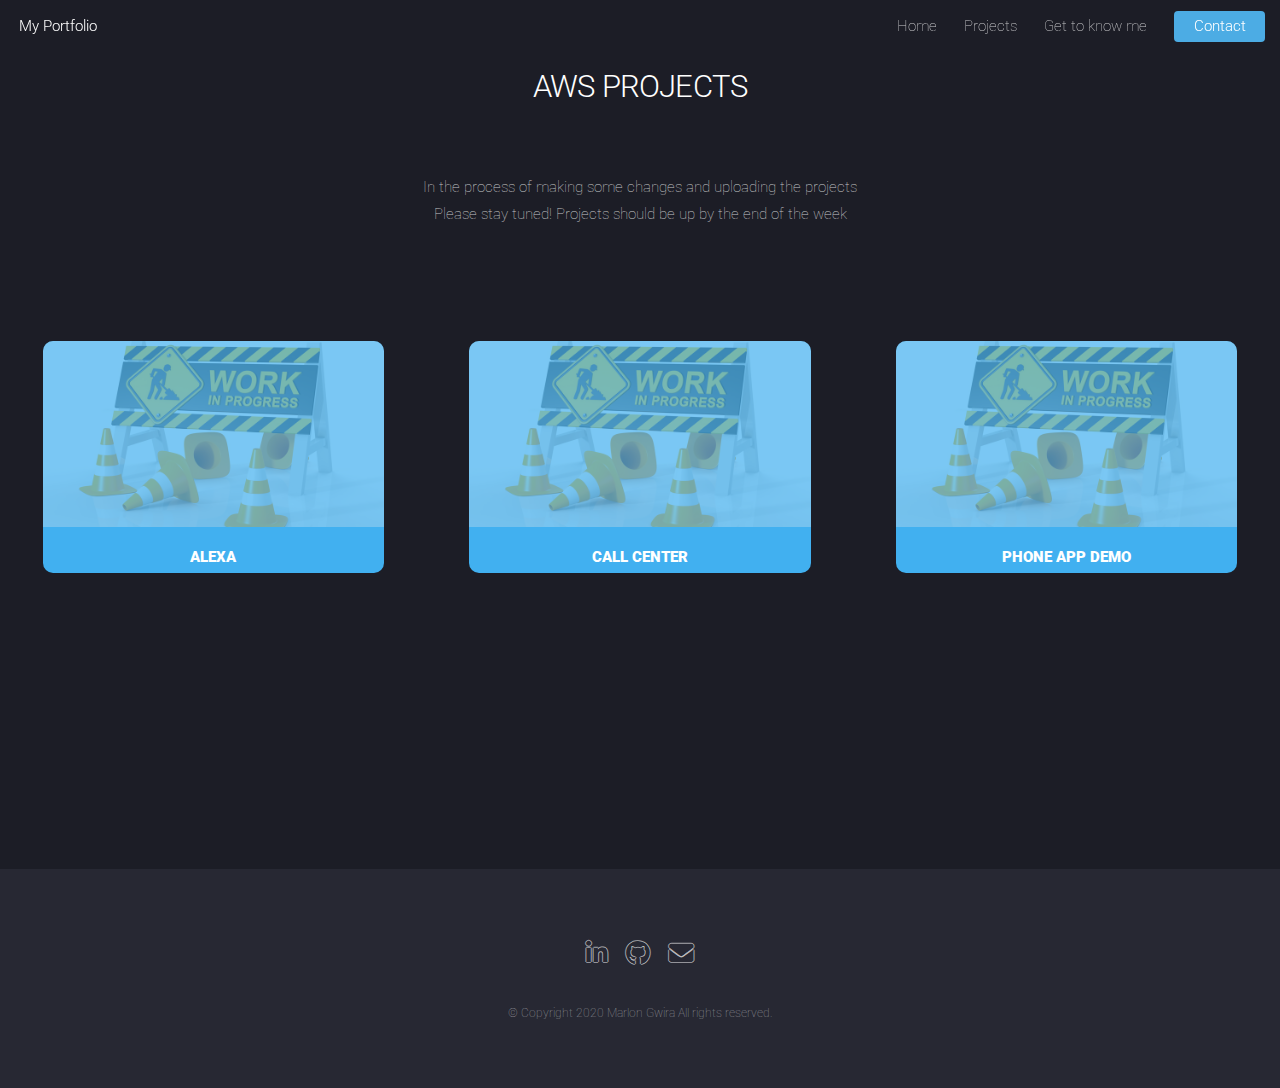
<file: awsprojects.html>
<!DOCTYPE HTML>
<html>
	<head>
		<title>My Portfolio</title>
		<meta charset="utf-8" />
		<meta name="viewport" content="width=device-width, initial-scale=1, user-scalable=no" />
		<link rel="stylesheet" href="assets/css/main.css" />
		<link rel="stylesheet" href="assets/css/animations.css">
		<link rel="icon" href="hnet.com-image.ico">
		<link rel="stylesheet" href="https://unpkg.com/aos@next/dist/aos.css" />
		<noscript><link rel="stylesheet" href="assets/css/noscript.css" /></noscript>
	</head>
	<body class="is-preload landing">
		<div id="page-wrapper">

			<!-- Header -->
				<header id="header">
					<h1 id="logo"><a href="index.html">My Portfolio</a></h1>
					<nav id="nav">
						<ul>
							<li><a href="index.html">Home</a></li>
							<li>
								<a href="#">Projects</a>
								<ul>
									<li>
										<a href="mechatronics.html">Mechatronics projects</a>
									</li>
									<li>
										<a href="awsprojects.html">AWS Projects</a>
									</li>
									<li>
										<a href="Nodejs.html">Nodejs</a>
									</li>
								</ul>
							</li>
							<li><a href="gettoknowme.html">Get to know me</a></li>
							<li><a href="contact.html" class="button primary">Contact</a></li>
						</ul>
					</nav>
				</header>
                </section>
            <!-- Library of projects -->
			<h2 class="librarytitle">AWS PROJECTS</h2>
			<p class="librarydescription">In the process of making some changes and uploading the projects<br>
				Please stay tuned! Projects should be up by the end of the week
			 </p>
            <div class="librarycontainer">

                <div class="polaroid btn" data-aos="fade-left" duration-aos="1000ms">
                    <img class="polaroidImage" src="images/work-in-progress-png (2).png" alt="" style="width:100%">
                    <div class="textcontainer">
                    <p>Alexa</p>
                    </div>
                  </div>
                  
                  <div class="polaroid btn" data-aos="fade-right" duration-aos="1000ms">
                    <img class="polaroidImage" src="images/work-in-progress-png (2).png" alt="" style="width:100%">
                    <div class="textcontainer">
                    <p>Call center</p>
                    </div>
				  </div>
				  
                  <div class="polaroid btn" data-aos="fade-left" duration-aos="1000ms">
                    <img class="polaroidImage" src="images/work-in-progress-png (2).png" alt="" style="width:100%">
                    <div class="textcontainer">
                    <p>Phone App Demo</p>
                    </div>
                  </div>
 
            </div>
			<!-- Footer -->
				<footer id="footer">
                    <ul class="icons">
						<li><a href="https://www.linkedin.com/in/marlon-gwira-a2bb1310a/" class="icon brands alt fa-linkedin-in" target="_blank"><span class="label">LinkedIn</span></a></li>
						<li><a href="https://github.com/MarlonG21" class="icon brands alt fa-github" target="_blank"><span class="label">GitHub</span></a></li>
						<li><a href="mailto: marlongwira@outlook.com" class="icon solid alt fa-envelope"><span class="label">Email</span></a></li>
					</ul>
					<ul class="copyright">
						<li>&copy; Copyright 2020 Marlon Gwira All rights reserved.</li>
					</ul>
                </footer>
                
		</div>

		<!-- Scripts -->
			<script src="assets/js/jquery.min.js"></script>
			<script src="assets/js/jquery.scrolly.min.js"></script>
			<script src="assets/js/jquery.dropotron.min.js"></script>
			<script src="assets/js/jquery.scrollex.min.js"></script>
			<script src="assets/js/browser.min.js"></script>
			<script src="assets/js/breakpoints.min.js"></script>
			<script src="assets/js/util.js"></script>
			<script src="assets/js/main.js"></script>
			<script src="https://unpkg.com/aos@next/dist/aos.js"></script>
			<script>
				AOS.init();
			</script>
	</body>
</html>
</file>
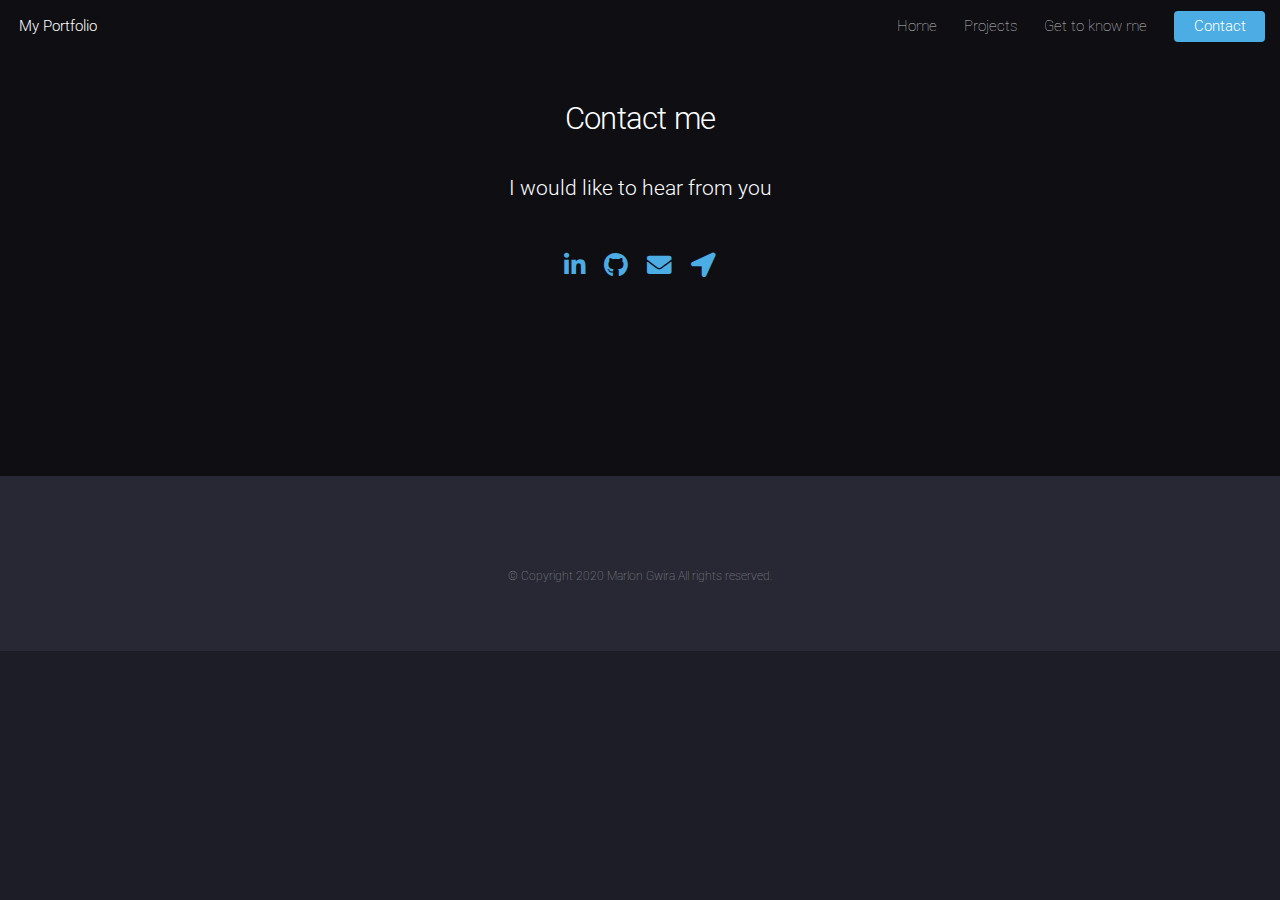
<file: contact.html>
<!DOCTYPE HTML>
<html>
	<head>
		<title>My Portfolio</title>
		<meta charset="utf-8" />
		<meta name="viewport" content="width=device-width, initial-scale=1, user-scalable=no" />
		<link rel="stylesheet" href="assets/css/main.css" />
		<link rel="stylesheet" href="assets/css/animations.css">
		<link rel="icon" href="hnet.com-image.ico">
		<noscript><link rel="stylesheet" href="assets/css/noscript.css" /></noscript>
	</head>
	<body class="is-preload landing">
		<div id="page-wrapper">

			<!-- Header -->
				<header id="header">
					<h1 id="logo"><a href="index.html">My Portfolio</a></h1>
					<nav id="nav">
						<ul>
							<li><a href="index.html">Home</a></li>
							<li>
								<a href="#">Projects</a>
								<ul>
									<li>
										<a href="mechatronics.html">Mechatronics projects</a>
									</li>
									<li>
										<a href="awsprojects.html">AWS Projects</a>
									</li>
									<li>
										<a href="Nodejs.html">Nodejs</a>
									</li>
								</ul>
							</li>
							<li><a href="gettoknowme.html">Get to know me</a></li>
							<li><a href="#" class="button primary">Contact</a></li>
						</ul>
					</nav>
				</header>
                </section>
            <!-- Contact form -->
            <section class="contact">
                <!-- <span class="image fit main bottom"><img src="images/contactdetails.png" alt="" /></span> -->
					<div class="content">
						<header>
                            <h2>Contact me</h2>
                            <h3>I would like to hear from you</h3>
                            <ul class="icons">
                                <li><a href="https://www.linkedin.com/in/marlon-gwira-a2bb1310a/" class="icon brands fa-linkedin-in" target="_blank"><span class="label">LinkedIn</span></a></li>
                                <li><a href="https://github.com/MarlonG21" class="icon brands fa-github" target="_blank"><span class="label">GitHub</span></a></li>
								<li><a href="mailto: marlongwira@outlook.com" class="icon solid fa-envelope"><span class="label">Email</span></a></li>
								<li><a href="https://www.google.com/maps/place/London/@51.528308,-0.3817765,10z/data=!3m1!4b1!4m5!3m4!1s0x47d8a00baf21de75:0x52963a5addd52a99!8m2!3d51.5073509!4d-0.1277583" class="icon solid fa-location-arrow"><span class="label">London</span></a></li>	
                            </ul>
						</header>
						
						
					</div>
            </section>
			<!-- Footer -->
				<footer id="footer">
					<ul class="copyright">
						<li>&copy; Copyright 2020 Marlon Gwira All rights reserved.</li>
					</ul>
                </footer>
                
		</div>

		<!-- Scripts -->
			<script src="assets/js/jquery.min.js"></script>
			<script src="assets/js/jquery.scrolly.min.js"></script>
			<script src="assets/js/jquery.dropotron.min.js"></script>
			<script src="assets/js/jquery.scrollex.min.js"></script>
			<script src="assets/js/browser.min.js"></script>
			<script src="assets/js/breakpoints.min.js"></script>
			<script src="assets/js/util.js"></script>
			<script src="assets/js/main.js"></script>

	</body>
</html>
</file>
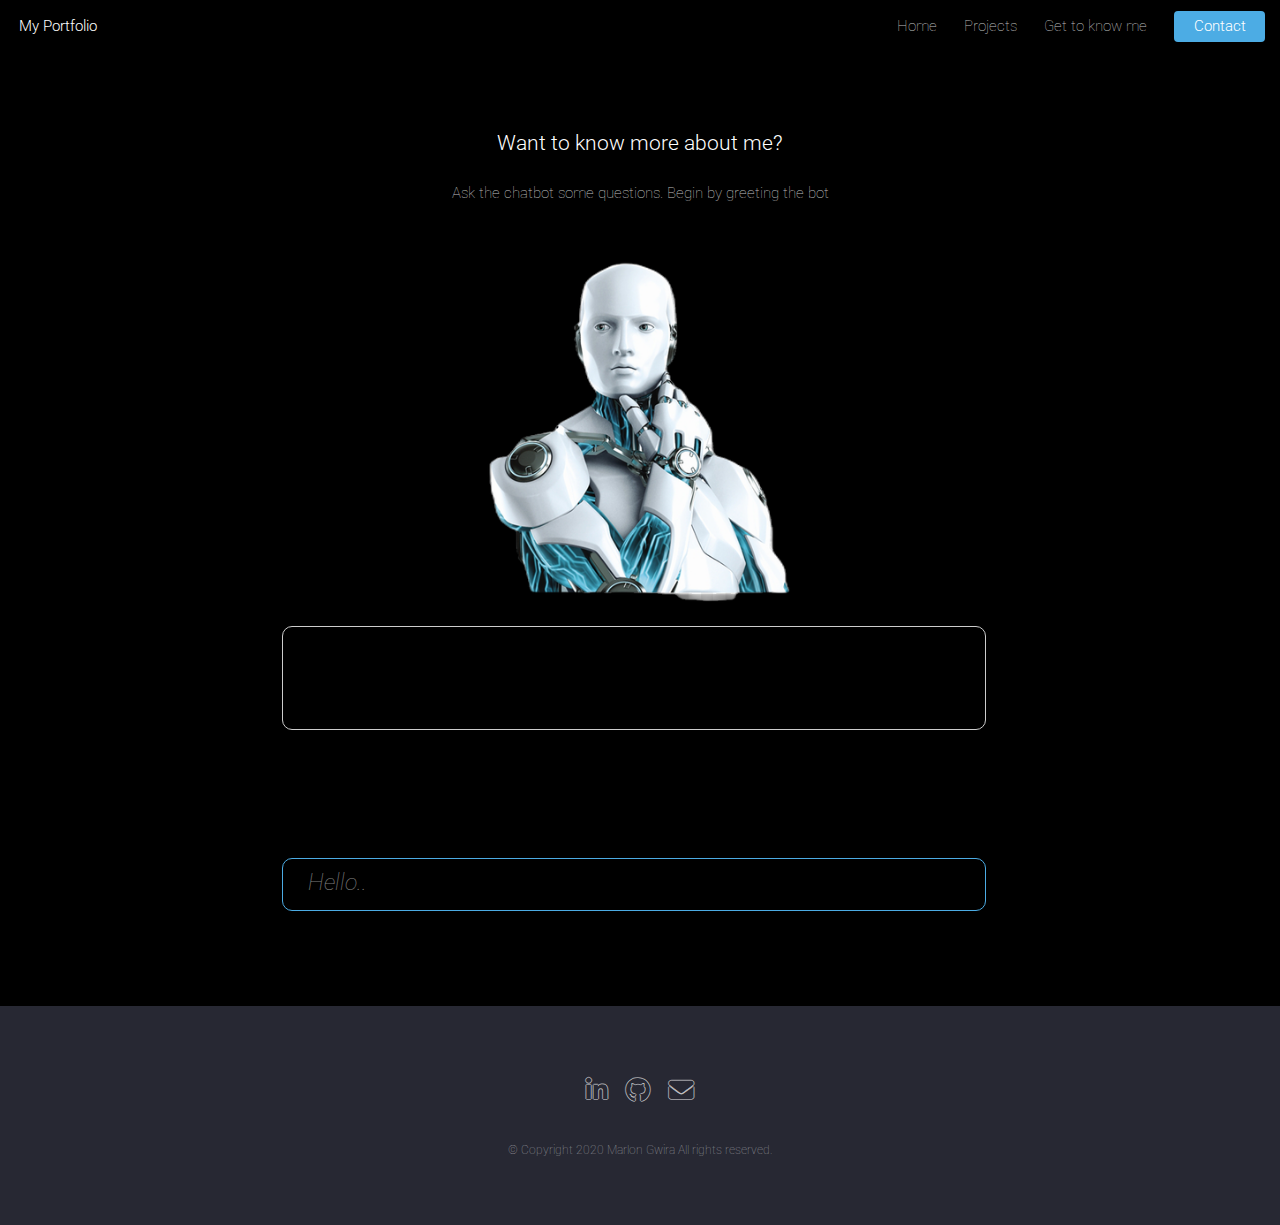
<file: gettoknowme.html>
<!DOCTYPE HTML>
<html>
	<head>
		<title>My Portfolio</title>
		<meta charset="utf-8" />
		<meta name="viewport" content="width=device-width, initial-scale=1, user-scalable=no" />
		<link rel="stylesheet" href="assets/css/main.css" />
        <link rel="stylesheet" href="assets/css/animations.css">
        <link rel="icon" href="hnet.com-image.ico">
		<noscript><link rel="stylesheet" href="assets/css/noscript.css" /></noscript>
	</head>
	<body class="is-preload landing">
		<div id="page-wrapper">

			<!-- Header -->
				<header id="header">
					<h1 id="logo"><a href="index.html">My Portfolio</a></h1>
					<nav id="nav">
						<ul>
							<li><a href="index.html">Home</a></li>
							<li>
								<a href="#">Projects</a>
								<ul>
									<li>
										<a href="mechatronics.html">Mechatronics projects</a>
									</li>
									<li>
										<a href="awsprojects.html">AWS Projects</a>
									</li>
									<li>
										<a href="Nodejs.html">Nodejs</a>
									</li>
								</ul>
							</li>
							<li><a href="gettoknowme.html">Get to know me</a></li>
							<li><a href="contact.html" class="button primary">Contact</a></li>
						</ul>
					</nav>
				</header>
                </section>
            <!-- Chatbot -->
            <div class="chat">
                <h3> Want to know more about me?</h3>
                <p> Ask the chatbot some questions. Begin by greeting the bot</p>
                <img  src="images/488-4888634_whats-new-in-eset-mobile-security-for-android.png" height="40%" width="40%" alt="">
                <div id="conversation" style="width: 55%; height: 30%; border: 1px solid #ccc; background-color: none; padding: 4%; overflow: hidden; position: relative; top: 30%; left: 22%; border-radius: 10px;"></div>
                <form id="chatform" style="margin-top: -20%; border-radius: 20px;" onsubmit="return pushChat();">
                    <input type="text" id="wisdom" style="width: 55%; position: relative; left: 22%;" size="80" value="" placeholder="Hello..">
                </form>
                
            </div>
			<!-- Footer -->
				<footer id="footer">
                    <ul class="icons">
						<li><a href="https://www.linkedin.com/in/marlon-gwira-a2bb1310a/" class="icon brands alt fa-linkedin-in" target="_blank"><span class="label">LinkedIn</span></a></li>
						<li><a href="https://github.com/MarlonG21" class="icon brands alt fa-github" target="_blank"><span class="label">GitHub</span></a></li>
						<li><a href="mailto: marlongwira@outlook.com" class="icon solid alt fa-envelope"><span class="label">Email</span></a></li>
					</ul>
					<ul class="copyright">
						<li>&copy; Copyright 2020 Marlon Gwira All rights reserved.</li>
					</ul>
                </footer>
                
		</div>

		<!-- Scripts -->
			<script src="assets/js/jquery.min.js"></script>
			<script src="assets/js/jquery.scrolly.min.js"></script>
			<script src="assets/js/jquery.dropotron.min.js"></script>
			<script src="assets/js/jquery.scrollex.min.js"></script>
			<script src="assets/js/browser.min.js"></script>
			<script src="assets/js/breakpoints.min.js"></script>
			<script src="assets/js/util.js"></script>
            <script src="assets/js/main.js"></script>
            <script src="https://sdk.amazonaws.com/js/aws-sdk-2.41.0.min.js"></script>
            <script src="assets/js/chatbot.js"></script>
	</body>
</html>
</file>
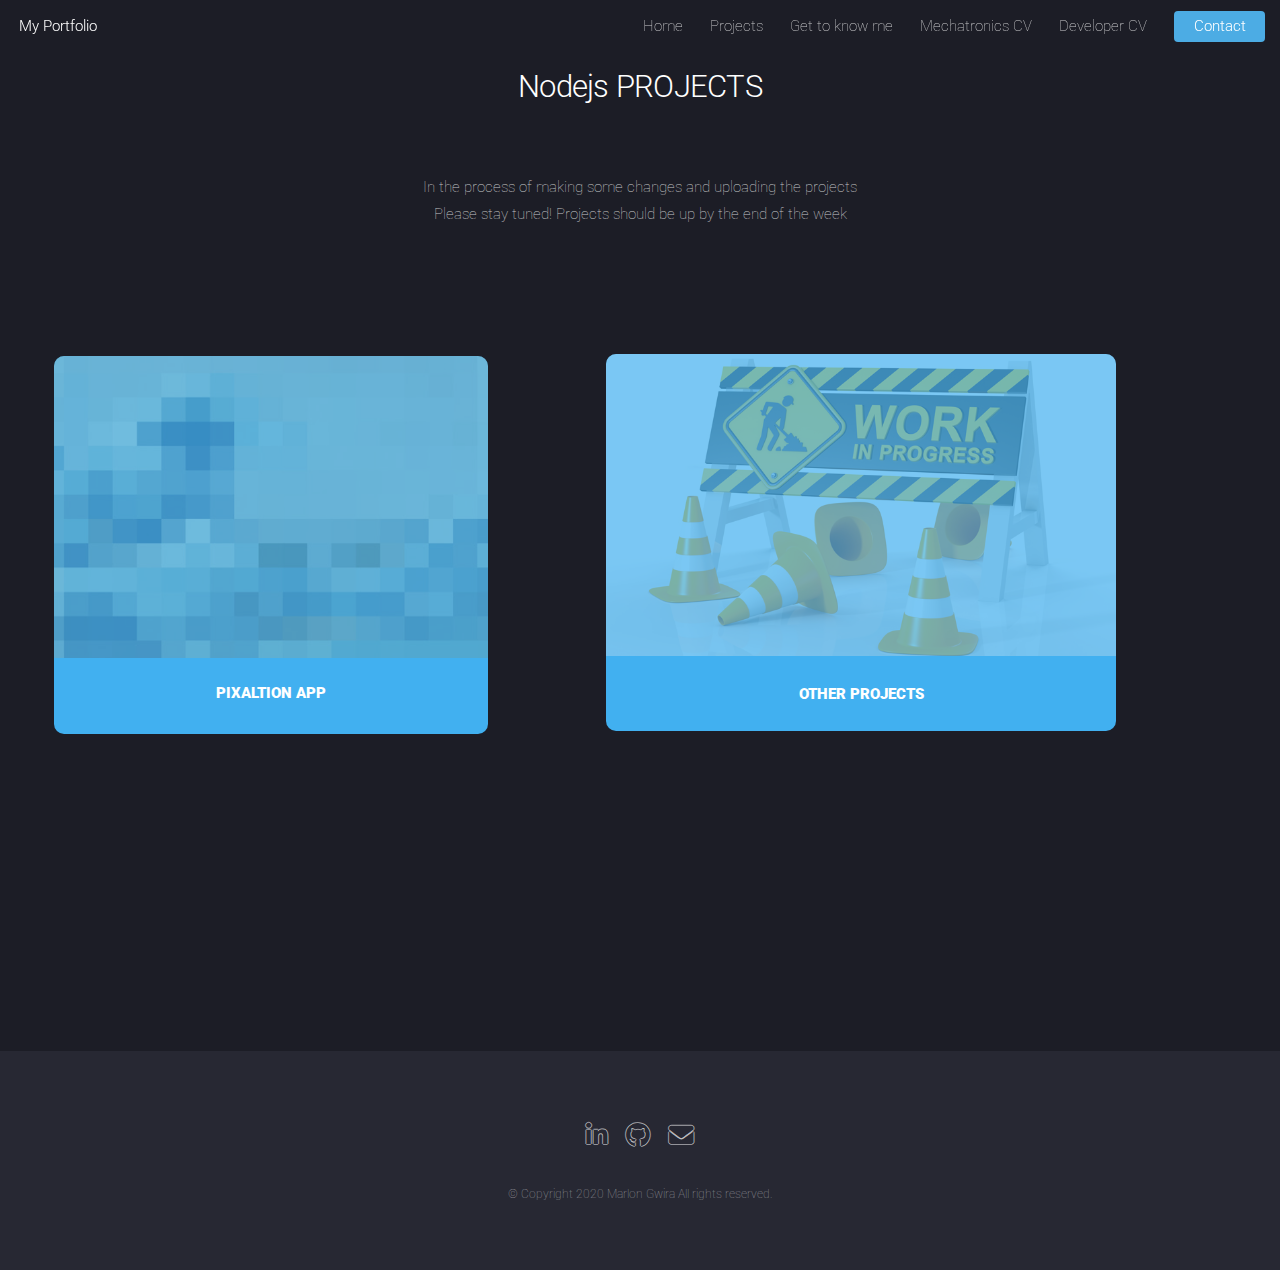
<file: Nodejs.html>
<!DOCTYPE HTML>
<html>
	<head>
		<title>My Portfolio</title>
		<meta charset="utf-8" />
		<meta name="viewport" content="width=device-width, initial-scale=1, user-scalable=no" />
		<link rel="stylesheet" href="assets/css/main.css" />
		<link rel="stylesheet" href="assets/css/animations.css">
		<link rel="icon" href="hnet.com-image.ico">
		<link rel="stylesheet" href="https://unpkg.com/aos@next/dist/aos.css" />
		<noscript><link rel="stylesheet" href="assets/css/noscript.css" /></noscript>
	</head>
	<body class="is-preload landing">
		<div id="page-wrapper">

			<!-- Header -->
				<header id="header">
					<h1 id="logo"><a href="index.html">My Portfolio</a></h1>
					<nav id="nav">
						<ul>
							<li><a href="index.html">Home</a></li>
							<li>
								<a href="#">Projects</a>
								<ul>
									<li>
										<a href="mechatronics.html">Mechatronics projects</a>
									</li>
									<li>
										<a href="awsprojects.html">AWS Projects</a>
									</li>
									<li>
										<a href="Nodejs.html">Nodejs</a>
									</li>
								</ul>
							</li>
							<li><a href="gettoknowme.html">Get to know me</a></li>
							<li><a href="MecCV.html" target="_blank">Mechatronics CV</a></li>
							<li><a href="DevCV.html" target="_blank">Developer CV</a></li>
							<li><a href="contact.html" class="button primary">Contact</a></li>
						</ul>
					</nav>
				</header>
                </section>
            <!-- Library of projects -->
			<h2 class="librarytitle">Nodejs PROJECTS</h2>
			<p class="librarydescription">In the process of making some changes and uploading the projects<br>
				Please stay tuned! Projects should be up by the end of the week
			 </p>
            <div class="librarycontainer">
                <div class="polaroid btn" data-modal="projectdetails1" data-aos="fade-left" duration-aos="1000ms">
                    <img class="polaroidImage" src="images/emiliaApp.JPG" alt="" style="width:100%">
                    <div class="textcontainer">
                    <p>Pixaltion App</p>
                    </div>
                  </div>
                  
                  <div class="polaroid btn" data-aos="fade-right" duration-aos="1000ms">
                    <img class="polaroidImage" src="images/work-in-progress-png (2).png" alt="" style="width:100%">
                    <div class="textcontainer">
                    <p>Other Projects</p>
                    </div>
                  </div>
 
			</div>
			<!-- Project details -->
		<div id="projectdetails1" class="modal">
			<div class="projectcontent">
				<span class="close">&times;</span>
				<h2>Emilia's App</h2>
				<iframe width="60%" height="350px"
					src="https://youtube.com/embed/GHFx2PutnBw?autoplay=1&mute=1">
				</iframe>
				<p>Find out more</p>
				<a href="https://github.com/MarlonG21" class="icon brands alt fa-github" target="_blank"><span class="label">GitHub</span></a>
				<a href="https://youtu.be/GHFx2PutnBw" class="fast-transition icon brands alt fa-youtube" target="_blank"><span class="label">GitHub</span></a>
			</div>
		</div>
			<!-- Footer -->
				<footer id="footer">
                    <ul class="icons">
						<li><a href="https://www.linkedin.com/in/marlon-gwira-a2bb1310a/" class="icon brands alt fa-linkedin-in" target="_blank"><span class="label">LinkedIn</span></a></li>
						<li><a href="https://github.com/MarlonG21" class="icon brands alt fa-github" target="_blank"><span class="label">GitHub</span></a></li>
						<li><a href="mailto: marlongwira@outlook.com" class="icon solid alt fa-envelope"><span class="label">Email</span></a></li>
					</ul>
					<ul class="copyright">
						<li>&copy; Copyright 2020 Marlon Gwira All rights reserved.</li>
					</ul>
                </footer>
		</div>

		<!-- Scripts -->
			<script src="assets/js/jquery.min.js"></script>
			<script src="assets/js/jquery.scrolly.min.js"></script>
			<script src="assets/js/jquery.dropotron.min.js"></script>
			<script src="assets/js/jquery.scrollex.min.js"></script>
			<script src="assets/js/browser.min.js"></script>
			<script src="assets/js/breakpoints.min.js"></script>
			<script src="assets/js/util.js"></script>
			<script src="assets/js/main.js"></script>
			<script src="https://unpkg.com/aos@next/dist/aos.js"></script>
			<script>
				AOS.init();
			</script>
	</body>
</html>
</file>
<file: assets/css/noscript.css>
/*
	Landed by HTML5 UP
	html5up.net | @ajlkn
	Free for personal and commercial use under the CCA 3.0 license (html5up.net/license)
*/

/* Loader */

	body.landing.is-preload:before {
		display: none;
	}

	body.landing.is-preload:after {
		display: none;
	}
</file>
<file: assets/css/main.css>
@import url("fontawesome-all.min.css");
@import url("https://fonts.googleapis.com/css?family=Roboto:100,300,100italic,300italic");

/*
	Landed by HTML5 UP
	html5up.net | @ajlkn
	Free for personal and commercial use under the CCA 3.0 license (html5up.net/license)
*/

html, body, div, span, applet, object,
iframe, h1, h2, h3, h4, h5, h6, p, blockquote,
pre, a, abbr, acronym, address, big, cite,
code, del, dfn, em, img, ins, kbd, q, s, samp,
small, strike, strong, sub, sup, tt, var, b,
u, i, center, dl, dt, dd, ol, ul, li, fieldset,
form, label, legend, table, caption, tbody,
tfoot, thead, tr, th, td, article, aside,
canvas, details, embed, figure, figcaption,
footer, header, hgroup, menu, nav, output, ruby,
section, summary, time, mark, audio, video {
	margin: 0;
	padding: 0;
	border: 0;
	font-size: 100%;
	font: inherit;
	vertical-align: baseline;}

article, aside, details, figcaption, figure,
footer, header, hgroup, menu, nav, section {
	display: block;}

body {
	line-height: 1;
}

ol, ul {
	list-style: none;
}

blockquote, q {
	quotes: none;
}

	blockquote:before, blockquote:after, q:before, q:after {
		content: '';
		content: none;
	}

table {
	border-collapse: collapse;
	border-spacing: 0;
}

body {
	-webkit-text-size-adjust: none;
}

mark {
	background-color: transparent;
	color: inherit;
}

input::-moz-focus-inner {
	border: 0;
	padding: 0;
}

input, select, textarea {
	-moz-appearance: none;
	-webkit-appearance: none;
	-ms-appearance: none;
	appearance: none;
}

/* Basic */

	html {
		box-sizing: border-box;
	}

	*, *:before, *:after {
		box-sizing: inherit;
	}

	html, body {
		background: #1c1d26;
	}

	body.is-preload *, body.is-preload *:before, body.is-preload *:after {
		-moz-animation: none !important;
		-webkit-animation: none !important;
		-ms-animation: none !important;
		animation: none !important;
		-moz-transition: none !important;
		-webkit-transition: none !important;
		-ms-transition: none !important;
		transition: none !important;
	}

	body, input, select, textarea {
		color: rgba(255, 255, 255, 0.75);
		font-family: "Roboto", Helvetica, sans-serif;
		font-size: 15pt;
		font-weight: 100;
		line-height: 1.75em;
	}

	a {
		-moz-transition: border-color 0.2s ease-in-out, color 0.2s ease-in-out;
		-webkit-transition: border-color 0.2s ease-in-out, color 0.2s ease-in-out;
		-ms-transition: border-color 0.2s ease-in-out, color 0.2s ease-in-out;
		transition: border-color 0.2s ease-in-out, color 0.2s ease-in-out;
		border-bottom: dotted 1px;
		color: #4cace4;
		text-decoration: none;
	}

		a:hover {
			color: #4cace4 !important;
			border-bottom-color: transparent;
		}

	strong, b {
		color: #ffffff;
		font-weight: 300;
	}

	em, i {
		font-style: italic;
	}

	p {
		margin: 0 0 2em 0;
	}

	h1, h2, h3, h4, h5, h6 {
		color: #ffffff;
		font-weight: 300;
		line-height: 1em;
		margin: 0 0 1em 0;
	}

		h1 a, h2 a, h3 a, h4 a, h5 a, h6 a {
			color: inherit;
			border: 0;
		}

	h2 {
		font-size: 2em;
		line-height: 1.5em;
		letter-spacing: -0.025em;
	}

	h3 {
		font-size: 1.35em;
		line-height: 1.5em;
	}

	h4 {
		font-size: 1.1em;
		line-height: 1.5em;
	}

	h5 {
		font-size: 0.9em;
		line-height: 1.5em;
	}

	h6 {
		font-size: 0.7em;
		line-height: 1.5em;
	}

	sub {
		font-size: 0.8em;
		position: relative;
		top: 0.5em;
	}

	sup {
		font-size: 0.8em;
		position: relative;
		top: -0.5em;
	}

	hr {
		border: 0;
		border-bottom: solid 1px rgba(255, 255, 255, 0.3);
		margin: 3em 0;
	}

		hr.major {
			margin: 4em 0;
		}

	blockquote {
		border-left: solid 4px rgba(255, 255, 255, 0.3);
		font-style: italic;
		margin: 0 0 2em 0;
		padding: 0.5em 0 0.5em 2em;
	}

	code {
		background: rgba(255, 255, 255, 0.075);
		border-radius: 4px;
		font-family: "Courier New", monospace;
		font-size: 0.9em;
		margin: 0 0.25em;
		padding: 0.25em 0.65em;
	}

	pre {
		-webkit-overflow-scrolling: touch;
		font-family: "Courier New", monospace;
		font-size: 0.9em;
		margin: 0 0 2em 0;
	}

		pre code {
			display: block;
			line-height: 1.75em;
			padding: 1em 1.5em;
			overflow-x: auto;
		}

	.align-left {
		text-align: left;
	}

	.align-center {
		text-align: center;
	}

	.align-right {
		text-align: right;
	}

/* Loader */

	@-moz-keyframes spinner-show {
		0% {
			opacity: 0;
		}

		100% {
			opacity: 1;
		}
	}

	@-webkit-keyframes spinner-show {
		0% {
			opacity: 0;
		}

		100% {
			opacity: 1;
		}
	}

	@-ms-keyframes spinner-show {
		0% {
			opacity: 0;
		}

		100% {
			opacity: 1;
		}
	}

	@keyframes spinner-show {
		0% {
			opacity: 0;
		}

		100% {
			opacity: 1;
		}
	}

	@-moz-keyframes spinner-hide {
		0% {
			color: rgba(255, 255, 255, 0.15);
			z-index: 100001;
			-moz-transform: scale(1) rotate(0deg);
			-webkit-transform: scale(1) rotate(0deg);
			-ms-transform: scale(1) rotate(0deg);
			transform: scale(1) rotate(0deg);
		}

		99% {
			color: #1c1d26;
			z-index: 100001;
			-moz-transform: scale(0.5) rotate(360deg);
			-webkit-transform: scale(0.5) rotate(360deg);
			-ms-transform: scale(0.5) rotate(360deg);
			transform: scale(0.5) rotate(360deg);
		}

		100% {
			color: #1c1d26;
			z-index: -1;
			-moz-transform: scale(0.5) rotate(360deg);
			-webkit-transform: scale(0.5) rotate(360deg);
			-ms-transform: scale(0.5) rotate(360deg);
			transform: scale(0.5) rotate(360deg);
		}
	}

	@-webkit-keyframes spinner-hide {
		0% {
			color: rgba(255, 255, 255, 0.15);
			z-index: 100001;
			-moz-transform: scale(1) rotate(0deg);
			-webkit-transform: scale(1) rotate(0deg);
			-ms-transform: scale(1) rotate(0deg);
			transform: scale(1) rotate(0deg);
		}

		99% {
			color: #1c1d26;
			z-index: 100001;
			-moz-transform: scale(0.5) rotate(360deg);
			-webkit-transform: scale(0.5) rotate(360deg);
			-ms-transform: scale(0.5) rotate(360deg);
			transform: scale(0.5) rotate(360deg);
		}

		100% {
			color: #1c1d26;
			z-index: -1;
			-moz-transform: scale(0.5) rotate(360deg);
			-webkit-transform: scale(0.5) rotate(360deg);
			-ms-transform: scale(0.5) rotate(360deg);
			transform: scale(0.5) rotate(360deg);
		}
	}

	@-ms-keyframes spinner-hide {
		0% {
			color: rgba(255, 255, 255, 0.15);
			z-index: 100001;
			-moz-transform: scale(1) rotate(0deg);
			-webkit-transform: scale(1) rotate(0deg);
			-ms-transform: scale(1) rotate(0deg);
			transform: scale(1) rotate(0deg);
		}

		99% {
			color: #1c1d26;
			z-index: 100001;
			-moz-transform: scale(0.5) rotate(360deg);
			-webkit-transform: scale(0.5) rotate(360deg);
			-ms-transform: scale(0.5) rotate(360deg);
			transform: scale(0.5) rotate(360deg);
		}

		100% {
			color: #1c1d26;
			z-index: -1;
			-moz-transform: scale(0.5) rotate(360deg);
			-webkit-transform: scale(0.5) rotate(360deg);
			-ms-transform: scale(0.5) rotate(360deg);
			transform: scale(0.5) rotate(360deg);
		}
	}

	@keyframes spinner-hide {
		0% {
			color: rgba(255, 255, 255, 0.15);
			z-index: 100001;
			-moz-transform: scale(1) rotate(0deg);
			-webkit-transform: scale(1) rotate(0deg);
			-ms-transform: scale(1) rotate(0deg);
			transform: scale(1) rotate(0deg);
		}

		99% {
			color: #1c1d26;
			z-index: 100001;
			-moz-transform: scale(0.5) rotate(360deg);
			-webkit-transform: scale(0.5) rotate(360deg);
			-ms-transform: scale(0.5) rotate(360deg);
			transform: scale(0.5) rotate(360deg);
		}

		100% {
			color: #1c1d26;
			z-index: -1;
			-moz-transform: scale(0.5) rotate(360deg);
			-webkit-transform: scale(0.5) rotate(360deg);
			-ms-transform: scale(0.5) rotate(360deg);
			transform: scale(0.5) rotate(360deg);
		}
	}

	@-moz-keyframes spinner-rotate {
		0% {
			-moz-transform: scale(1) rotate(0deg);
			-webkit-transform: scale(1) rotate(0deg);
			-ms-transform: scale(1) rotate(0deg);
			transform: scale(1) rotate(0deg);
		}

		100% {
			-moz-transform: scale(1) rotate(360deg);
			-webkit-transform: scale(1) rotate(360deg);
			-ms-transform: scale(1) rotate(360deg);
			transform: scale(1) rotate(360deg);
		}
	}

	@-webkit-keyframes spinner-rotate {
		0% {
			-moz-transform: scale(1) rotate(0deg);
			-webkit-transform: scale(1) rotate(0deg);
			-ms-transform: scale(1) rotate(0deg);
			transform: scale(1) rotate(0deg);
		}

		100% {
			-moz-transform: scale(1) rotate(360deg);
			-webkit-transform: scale(1) rotate(360deg);
			-ms-transform: scale(1) rotate(360deg);
			transform: scale(1) rotate(360deg);
		}
	}

	@-ms-keyframes spinner-rotate {
		0% {
			-moz-transform: scale(1) rotate(0deg);
			-webkit-transform: scale(1) rotate(0deg);
			-ms-transform: scale(1) rotate(0deg);
			transform: scale(1) rotate(0deg);
		}

		100% {
			-moz-transform: scale(1) rotate(360deg);
			-webkit-transform: scale(1) rotate(360deg);
			-ms-transform: scale(1) rotate(360deg);
			transform: scale(1) rotate(360deg);
		}
	}

	@keyframes spinner-rotate {
		0% {
			-moz-transform: scale(1) rotate(0deg);
			-webkit-transform: scale(1) rotate(0deg);
			-ms-transform: scale(1) rotate(0deg);
			transform: scale(1) rotate(0deg);
		}

		100% {
			-moz-transform: scale(1) rotate(360deg);
			-webkit-transform: scale(1) rotate(360deg);
			-ms-transform: scale(1) rotate(360deg);
			transform: scale(1) rotate(360deg);
		}
	}

	@-moz-keyframes overlay-hide {
		0% {
			opacity: 1;
			z-index: 100000;
		}

		15% {
			opacity: 1;
			z-index: 100000;
		}

		99% {
			opacity: 0;
			z-index: 100000;
		}

		100% {
			opacity: 0;
			z-index: -1;
		}
	}

	@-webkit-keyframes overlay-hide {
		0% {
			opacity: 1;
			z-index: 100000;
		}

		15% {
			opacity: 1;
			z-index: 100000;
		}

		99% {
			opacity: 0;
			z-index: 100000;
		}

		100% {
			opacity: 0;
			z-index: -1;
		}
	}

	@-ms-keyframes overlay-hide {
		0% {
			opacity: 1;
			z-index: 100000;
		}

		15% {
			opacity: 1;
			z-index: 100000;
		}

		99% {
			opacity: 0;
			z-index: 100000;
		}

		100% {
			opacity: 0;
			z-index: -1;
		}
	}

	@keyframes overlay-hide {
		0% {
			opacity: 1;
			z-index: 100000;
		}

		15% {
			opacity: 1;
			z-index: 100000;
		}

		99% {
			opacity: 0;
			z-index: 100000;
		}

		100% {
			opacity: 0;
			z-index: -1;
		}
	}

	body.landing {
		text-decoration: none;
	}

		body.landing:before {
			-moz-osx-font-smoothing: grayscale;
			-webkit-font-smoothing: antialiased;
			display: inline-block;
			font-style: normal;
			font-variant: normal;
			text-rendering: auto;
			line-height: 1;
			text-transform: none !important;
			font-family: 'Font Awesome 5 Free';
			font-weight: 900;
		}

		body.landing:before {
			-moz-animation: spinner-show 1.5s 1 0.25s ease forwards, spinner-hide 0.25s ease-in-out forwards !important;
			-webkit-animation: spinner-show 1.5s 1 0.25s ease forwards, spinner-hide 0.25s ease-in-out forwards !important;
			-ms-animation: spinner-show 1.5s 1 0.25s ease forwards, spinner-hide 0.25s ease-in-out forwards !important;
			animation: spinner-show 1.5s 1 0.25s ease forwards, spinner-hide 0.25s ease-in-out forwards !important;
			-moz-transform-origin: 50% 50%;
			-webkit-transform-origin: 50% 50%;
			-ms-transform-origin: 50% 50%;
			transform-origin: 50% 50%;
			color: rgba(255, 255, 255, 0.15);
			content: '\f1ce';
			cursor: default;
			display: block;
			font-size: 2em;
			height: 2em;
			left: 50%;
			line-height: 2em;
			margin: -1em 0 0 -1em;
			opacity: 0;
			position: fixed;
			text-align: center;
			top: 50%;
			width: 2em;
			z-index: -1;
		}

		body.landing:after {
			-moz-animation: overlay-hide 1.5s ease-in forwards !important;
			-webkit-animation: overlay-hide 1.5s ease-in forwards !important;
			-ms-animation: overlay-hide 1.5s ease-in forwards !important;
			animation: overlay-hide 1.5s ease-in forwards !important;
			background: #1c1d26;
			content: '';
			display: block;
			height: 100%;
			left: 0;
			opacity: 0;
			position: fixed;
			top: 0;
			width: 100%;
			z-index: -1;
		}

		body.landing.is-preload:before {
			-moz-animation: spinner-show 1.5s 1 0.25s ease forwards, spinner-rotate 0.75s infinite linear !important;
			-webkit-animation: spinner-show 1.5s 1 0.25s ease forwards, spinner-rotate 0.75s infinite linear !important;
			-ms-animation: spinner-show 1.5s 1 0.25s ease forwards, spinner-rotate 0.75s infinite linear !important;
			animation: spinner-show 1.5s 1 0.25s ease forwards, spinner-rotate 0.75s infinite linear !important;
			z-index: 100001;
		}

		body.landing.is-preload:after {
			-moz-animation: none !important;
			-webkit-animation: none !important;
			-ms-animation: none !important;
			animation: none !important;
			opacity: 1;
			z-index: 100000;
		}

	@media (-webkit-min-device-pixel-ratio: 2) {

		body.landing:before {
			line-height: 2.025em;
		}

	}

/* Container */

	.container {
		margin: 0 auto;
		max-width: calc(100% - 4em);
		width: 70em;
	}

		.container.xsmall {
			width: 17.5em;
		}

		.container.small {
			width: 35em;
		}

		.container.medium {
			width: 52.5em;
		}

		.container.large {
			width: 87.5em;
		}

		.container.xlarge {
			width: 105em;
		}

		.container.max {
			width: 100%;
		}

		@media screen and (max-width: 1280px) {

			.container {
				width: 90%;
				max-width: 100%;
			}

		}

		@media screen and (max-width: 980px) {

			.container {
				width: 100% !important;
			}

		}

/* Row */

	.row {
		display: flex;
		flex-wrap: wrap;
		box-sizing: border-box;
		align-items: stretch;
	}

		.row > * {
			box-sizing: border-box;
		}

		.row.gtr-uniform > * > :last-child {
			margin-bottom: 0;
		}

		.row.aln-left {
			justify-content: flex-start;
		}

		.row.aln-center {
			justify-content: center;
		}

		.row.aln-right {
			justify-content: flex-end;
		}

		.row.aln-top {
			align-items: flex-start;
		}

		.row.aln-middle {
			align-items: center;
		}

		.row.aln-bottom {
			align-items: flex-end;
		}

		.row > .imp {
			order: -1;
		}

		.row > .col-1 {
			width: 8.33333%;
		}

		.row > .off-1 {
			margin-left: 8.33333%;
		}

		.row > .col-2 {
			width: 16.66667%;
		}

		.row > .off-2 {
			margin-left: 16.66667%;
		}

		.row > .col-3 {
			width: 25%;
		}

		.row > .off-3 {
			margin-left: 25%;
		}

		.row > .col-4 {
			width: 33.33333%;
		}

		.row > .off-4 {
			margin-left: 33.33333%;
		}

		.row > .col-5 {
			width: 41.66667%;
		}

		.row > .off-5 {
			margin-left: 41.66667%;
		}

		.row > .col-6 {
			width: 50%;
		}

		.row > .off-6 {
			margin-left: 50%;
		}

		.row > .col-7 {
			width: 58.33333%;
		}

		.row > .off-7 {
			margin-left: 58.33333%;
		}

		.row > .col-8 {
			width: 66.66667%;
		}

		.row > .off-8 {
			margin-left: 66.66667%;
		}

		.row > .col-9 {
			width: 75%;
		}

		.row > .off-9 {
			margin-left: 75%;
		}

		.row > .col-10 {
			width: 83.33333%;
		}

		.row > .off-10 {
			margin-left: 83.33333%;
		}

		.row > .col-11 {
			width: 91.66667%;
		}

		.row > .off-11 {
			margin-left: 91.66667%;
		}

		.row > .col-12 {
			width: 100%;
		}

		.row > .off-12 {
			margin-left: 100%;
		}

		.row.gtr-0 {
			margin-top: 0;
			margin-left: 0em;
		}

			.row.gtr-0 > * {
				padding: 0 0 0 0em;
			}

			.row.gtr-0.gtr-uniform {
				margin-top: 0em;
			}

				.row.gtr-0.gtr-uniform > * {
					padding-top: 0em;
				}

		.row.gtr-25 {
			margin-top: 0;
			margin-left: -0.625em;
		}

			.row.gtr-25 > * {
				padding: 0 0 0 0.625em;
			}

			.row.gtr-25.gtr-uniform {
				margin-top: -0.625em;
			}

				.row.gtr-25.gtr-uniform > * {
					padding-top: 0.625em;
				}

		.row.gtr-50 {
			margin-top: 0;
			margin-left: -1.25em;
		}

			.row.gtr-50 > * {
				padding: 0 0 0 1.25em;
			}

			.row.gtr-50.gtr-uniform {
				margin-top: -1.25em;
			}

				.row.gtr-50.gtr-uniform > * {
					padding-top: 1.25em;
				}

		.row {
			margin-top: 0;
			margin-left: -2.5em;
		}

			.row > * {
				padding: 0 0 0 2.5em;
			}

			.row.gtr-uniform {
				margin-top: -2.5em;
			}

				.row.gtr-uniform > * {
					padding-top: 2.5em;
				}

		.row.gtr-150 {
			margin-top: 0;
			margin-left: -3.75em;
		}

			.row.gtr-150 > * {
				padding: 0 0 0 3.75em;
			}

			.row.gtr-150.gtr-uniform {
				margin-top: -3.75em;
			}

				.row.gtr-150.gtr-uniform > * {
					padding-top: 3.75em;
				}

		.row.gtr-200 {
			margin-top: 0;
			margin-left: -5em;
		}

			.row.gtr-200 > * {
				padding: 0 0 0 5em;
			}

			.row.gtr-200.gtr-uniform {
				margin-top: -5em;
			}

				.row.gtr-200.gtr-uniform > * {
					padding-top: 5em;
				}

		@media screen and (max-width: 1680px) {

			.row {
				display: flex;
				flex-wrap: wrap;
				box-sizing: border-box;
				align-items: stretch;
			}

				.row > * {
					box-sizing: border-box;
				}

				.row.gtr-uniform > * > :last-child {
					margin-bottom: 0;
				}

				.row.aln-left {
					justify-content: flex-start;
				}

				.row.aln-center {
					justify-content: center;
				}

				.row.aln-right {
					justify-content: flex-end;
				}

				.row.aln-top {
					align-items: flex-start;
				}

				.row.aln-middle {
					align-items: center;
				}

				.row.aln-bottom {
					align-items: flex-end;
				}

				.row > .imp-xlarge {
					order: -1;
				}

				.row > .col-1-xlarge {
					width: 8.33333%;
				}

				.row > .off-1-xlarge {
					margin-left: 8.33333%;
				}

				.row > .col-2-xlarge {
					width: 16.66667%;
				}

				.row > .off-2-xlarge {
					margin-left: 16.66667%;
				}

				.row > .col-3-xlarge {
					width: 25%;
				}

				.row > .off-3-xlarge {
					margin-left: 25%;
				}

				.row > .col-4-xlarge {
					width: 33.33333%;
				}

				.row > .off-4-xlarge {
					margin-left: 33.33333%;
				}

				.row > .col-5-xlarge {
					width: 41.66667%;
				}

				.row > .off-5-xlarge {
					margin-left: 41.66667%;
				}

				.row > .col-6-xlarge {
					width: 50%;
				}

				.row > .off-6-xlarge {
					margin-left: 50%;
				}

				.row > .col-7-xlarge {
					width: 58.33333%;
				}

				.row > .off-7-xlarge {
					margin-left: 58.33333%;
				}

				.row > .col-8-xlarge {
					width: 66.66667%;
				}

				.row > .off-8-xlarge {
					margin-left: 66.66667%;
				}

				.row > .col-9-xlarge {
					width: 75%;
				}

				.row > .off-9-xlarge {
					margin-left: 75%;
				}

				.row > .col-10-xlarge {
					width: 83.33333%;
				}

				.row > .off-10-xlarge {
					margin-left: 83.33333%;
				}

				.row > .col-11-xlarge {
					width: 91.66667%;
				}

				.row > .off-11-xlarge {
					margin-left: 91.66667%;
				}

				.row > .col-12-xlarge {
					width: 100%;
				}

				.row > .off-12-xlarge {
					margin-left: 100%;
				}

				.row.gtr-0 {
					margin-top: 0;
					margin-left: 0em;
				}

					.row.gtr-0 > * {
						padding: 0 0 0 0em;
					}

					.row.gtr-0.gtr-uniform {
						margin-top: 0em;
					}

						.row.gtr-0.gtr-uniform > * {
							padding-top: 0em;
						}

				.row.gtr-25 {
					margin-top: 0;
					margin-left: -0.625em;
				}

					.row.gtr-25 > * {
						padding: 0 0 0 0.625em;
					}

					.row.gtr-25.gtr-uniform {
						margin-top: -0.625em;
					}

						.row.gtr-25.gtr-uniform > * {
							padding-top: 0.625em;
						}

				.row.gtr-50 {
					margin-top: 0;
					margin-left: -1.25em;
				}

					.row.gtr-50 > * {
						padding: 0 0 0 1.25em;
					}

					.row.gtr-50.gtr-uniform {
						margin-top: -1.25em;
					}

						.row.gtr-50.gtr-uniform > * {
							padding-top: 1.25em;
						}

				.row {
					margin-top: 0;
					margin-left: -2.5em;
				}

					.row > * {
						padding: 0 0 0 2.5em;
					}

					.row.gtr-uniform {
						margin-top: -2.5em;
					}

						.row.gtr-uniform > * {
							padding-top: 2.5em;
						}

				.row.gtr-150 {
					margin-top: 0;
					margin-left: -3.75em;
				}

					.row.gtr-150 > * {
						padding: 0 0 0 3.75em;
					}

					.row.gtr-150.gtr-uniform {
						margin-top: -3.75em;
					}

						.row.gtr-150.gtr-uniform > * {
							padding-top: 3.75em;
						}

				.row.gtr-200 {
					margin-top: 0;
					margin-left: -5em;
				}

					.row.gtr-200 > * {
						padding: 0 0 0 5em;
					}

					.row.gtr-200.gtr-uniform {
						margin-top: -5em;
					}

						.row.gtr-200.gtr-uniform > * {
							padding-top: 5em;
						}

		}

		@media screen and (max-width: 1280px) {

			.row {
				display: flex;
				flex-wrap: wrap;
				box-sizing: border-box;
				align-items: stretch;
			}

				.row > * {
					box-sizing: border-box;
				}

				.row.gtr-uniform > * > :last-child {
					margin-bottom: 0;
				}

				.row.aln-left {
					justify-content: flex-start;
				}

				.row.aln-center {
					justify-content: center;
				}

				.row.aln-right {
					justify-content: flex-end;
				}

				.row.aln-top {
					align-items: flex-start;
				}

				.row.aln-middle {
					align-items: center;
				}

				.row.aln-bottom {
					align-items: flex-end;
				}

				.row > .imp-large {
					order: -1;
				}

				.row > .col-1-large {
					width: 8.33333%;
				}

				.row > .off-1-large {
					margin-left: 8.33333%;
				}

				.row > .col-2-large {
					width: 16.66667%;
				}

				.row > .off-2-large {
					margin-left: 16.66667%;
				}

				.row > .col-3-large {
					width: 25%;
				}

				.row > .off-3-large {
					margin-left: 25%;
				}

				.row > .col-4-large {
					width: 33.33333%;
				}

				.row > .off-4-large {
					margin-left: 33.33333%;
				}

				.row > .col-5-large {
					width: 41.66667%;
				}

				.row > .off-5-large {
					margin-left: 41.66667%;
				}

				.row > .col-6-large {
					width: 50%;
				}

				.row > .off-6-large {
					margin-left: 50%;
				}

				.row > .col-7-large {
					width: 58.33333%;
				}

				.row > .off-7-large {
					margin-left: 58.33333%;
				}

				.row > .col-8-large {
					width: 66.66667%;
				}

				.row > .off-8-large {
					margin-left: 66.66667%;
				}

				.row > .col-9-large {
					width: 75%;
				}

				.row > .off-9-large {
					margin-left: 75%;
				}

				.row > .col-10-large {
					width: 83.33333%;
				}

				.row > .off-10-large {
					margin-left: 83.33333%;
				}

				.row > .col-11-large {
					width: 91.66667%;
				}

				.row > .off-11-large {
					margin-left: 91.66667%;
				}

				.row > .col-12-large {
					width: 100%;
				}

				.row > .off-12-large {
					margin-left: 100%;
				}

				.row.gtr-0 {
					margin-top: 0;
					margin-left: 0em;
				}

					.row.gtr-0 > * {
						padding: 0 0 0 0em;
					}

					.row.gtr-0.gtr-uniform {
						margin-top: 0em;
					}

						.row.gtr-0.gtr-uniform > * {
							padding-top: 0em;
						}

				.row.gtr-25 {
					margin-top: 0;
					margin-left: -0.625em;
				}

					.row.gtr-25 > * {
						padding: 0 0 0 0.625em;
					}

					.row.gtr-25.gtr-uniform {
						margin-top: -0.625em;
					}

						.row.gtr-25.gtr-uniform > * {
							padding-top: 0.625em;
						}

				.row.gtr-50 {
					margin-top: 0;
					margin-left: -1.25em;
				}

					.row.gtr-50 > * {
						padding: 0 0 0 1.25em;
					}

					.row.gtr-50.gtr-uniform {
						margin-top: -1.25em;
					}

						.row.gtr-50.gtr-uniform > * {
							padding-top: 1.25em;
						}

				.row {
					margin-top: 0;
					margin-left: -2.5em;
				}

					.row > * {
						padding: 0 0 0 2.5em;
					}

					.row.gtr-uniform {
						margin-top: -2.5em;
					}

						.row.gtr-uniform > * {
							padding-top: 2.5em;
						}

				.row.gtr-150 {
					margin-top: 0;
					margin-left: -3.75em;
				}

					.row.gtr-150 > * {
						padding: 0 0 0 3.75em;
					}

					.row.gtr-150.gtr-uniform {
						margin-top: -3.75em;
					}

						.row.gtr-150.gtr-uniform > * {
							padding-top: 3.75em;
						}

				.row.gtr-200 {
					margin-top: 0;
					margin-left: -5em;
				}

					.row.gtr-200 > * {
						padding: 0 0 0 5em;
					}

					.row.gtr-200.gtr-uniform {
						margin-top: -5em;
					}

						.row.gtr-200.gtr-uniform > * {
							padding-top: 5em;
						}

		}

		@media screen and (max-width: 980px) {

			.row {
				display: flex;
				flex-wrap: wrap;
				box-sizing: border-box;
				align-items: stretch;
			}

				.row > * {
					box-sizing: border-box;
				}

				.row.gtr-uniform > * > :last-child {
					margin-bottom: 0;
				}

				.row.aln-left {
					justify-content: flex-start;
				}

				.row.aln-center {
					justify-content: center;
				}

				.row.aln-right {
					justify-content: flex-end;
				}

				.row.aln-top {
					align-items: flex-start;
				}

				.row.aln-middle {
					align-items: center;
				}

				.row.aln-bottom {
					align-items: flex-end;
				}

				.row > .imp-medium {
					order: -1;
				}

				.row > .col-1-medium {
					width: 8.33333%;
				}

				.row > .off-1-medium {
					margin-left: 8.33333%;
				}

				.row > .col-2-medium {
					width: 16.66667%;
				}

				.row > .off-2-medium {
					margin-left: 16.66667%;
				}

				.row > .col-3-medium {
					width: 25%;
				}

				.row > .off-3-medium {
					margin-left: 25%;
				}

				.row > .col-4-medium {
					width: 33.33333%;
				}

				.row > .off-4-medium {
					margin-left: 33.33333%;
				}

				.row > .col-5-medium {
					width: 41.66667%;
				}

				.row > .off-5-medium {
					margin-left: 41.66667%;
				}

				.row > .col-6-medium {
					width: 50%;
				}

				.row > .off-6-medium {
					margin-left: 50%;
				}

				.row > .col-7-medium {
					width: 58.33333%;
				}

				.row > .off-7-medium {
					margin-left: 58.33333%;
				}

				.row > .col-8-medium {
					width: 66.66667%;
				}

				.row > .off-8-medium {
					margin-left: 66.66667%;
				}

				.row > .col-9-medium {
					width: 75%;
				}

				.row > .off-9-medium {
					margin-left: 75%;
				}

				.row > .col-10-medium {
					width: 83.33333%;
				}

				.row > .off-10-medium {
					margin-left: 83.33333%;
				}

				.row > .col-11-medium {
					width: 91.66667%;
				}

				.row > .off-11-medium {
					margin-left: 91.66667%;
				}

				.row > .col-12-medium {
					width: 100%;
				}

				.row > .off-12-medium {
					margin-left: 100%;
				}

				.row.gtr-0 {
					margin-top: 0;
					margin-left: 0em;
				}

					.row.gtr-0 > * {
						padding: 0 0 0 0em;
					}

					.row.gtr-0.gtr-uniform {
						margin-top: 0em;
					}

						.row.gtr-0.gtr-uniform > * {
							padding-top: 0em;
						}

				.row.gtr-25 {
					margin-top: 0;
					margin-left: -0.625em;
				}

					.row.gtr-25 > * {
						padding: 0 0 0 0.625em;
					}

					.row.gtr-25.gtr-uniform {
						margin-top: -0.625em;
					}

						.row.gtr-25.gtr-uniform > * {
							padding-top: 0.625em;
						}

				.row.gtr-50 {
					margin-top: 0;
					margin-left: -1.25em;
				}

					.row.gtr-50 > * {
						padding: 0 0 0 1.25em;
					}

					.row.gtr-50.gtr-uniform {
						margin-top: -1.25em;
					}

						.row.gtr-50.gtr-uniform > * {
							padding-top: 1.25em;
						}

				.row {
					margin-top: 0;
					margin-left: -2.5em;
				}

					.row > * {
						padding: 0 0 0 2.5em;
					}

					.row.gtr-uniform {
						margin-top: -2.5em;
					}

						.row.gtr-uniform > * {
							padding-top: 2.5em;
						}

				.row.gtr-150 {
					margin-top: 0;
					margin-left: -3.75em;
				}

					.row.gtr-150 > * {
						padding: 0 0 0 3.75em;
					}

					.row.gtr-150.gtr-uniform {
						margin-top: -3.75em;
					}

						.row.gtr-150.gtr-uniform > * {
							padding-top: 3.75em;
						}

				.row.gtr-200 {
					margin-top: 0;
					margin-left: -5em;
				}

					.row.gtr-200 > * {
						padding: 0 0 0 5em;
					}

					.row.gtr-200.gtr-uniform {
						margin-top: -5em;
					}

						.row.gtr-200.gtr-uniform > * {
							padding-top: 5em;
						}

		}

		@media screen and (max-width: 736px) {

			.row {
				display: flex;
				flex-wrap: wrap;
				box-sizing: border-box;
				align-items: stretch;
			}

				.row > * {
					box-sizing: border-box;
				}

				.row.gtr-uniform > * > :last-child {
					margin-bottom: 0;
				}

				.row.aln-left {
					justify-content: flex-start;
				}

				.row.aln-center {
					justify-content: center;
				}

				.row.aln-right {
					justify-content: flex-end;
				}

				.row.aln-top {
					align-items: flex-start;
				}

				.row.aln-middle {
					align-items: center;
				}

				.row.aln-bottom {
					align-items: flex-end;
				}

				.row > .imp-small {
					order: -1;
				}

				.row > .col-1-small {
					width: 8.33333%;
				}

				.row > .off-1-small {
					margin-left: 8.33333%;
				}

				.row > .col-2-small {
					width: 16.66667%;
				}

				.row > .off-2-small {
					margin-left: 16.66667%;
				}

				.row > .col-3-small {
					width: 25%;
				}

				.row > .off-3-small {
					margin-left: 25%;
				}

				.row > .col-4-small {
					width: 33.33333%;
				}

				.row > .off-4-small {
					margin-left: 33.33333%;
				}

				.row > .col-5-small {
					width: 41.66667%;
				}

				.row > .off-5-small {
					margin-left: 41.66667%;
				}

				.row > .col-6-small {
					width: 50%;
				}

				.row > .off-6-small {
					margin-left: 50%;
				}

				.row > .col-7-small {
					width: 58.33333%;
				}

				.row > .off-7-small {
					margin-left: 58.33333%;
				}

				.row > .col-8-small {
					width: 66.66667%;
				}

				.row > .off-8-small {
					margin-left: 66.66667%;
				}

				.row > .col-9-small {
					width: 75%;
				}

				.row > .off-9-small {
					margin-left: 75%;
				}

				.row > .col-10-small {
					width: 83.33333%;
				}

				.row > .off-10-small {
					margin-left: 83.33333%;
				}

				.row > .col-11-small {
					width: 91.66667%;
				}

				.row > .off-11-small {
					margin-left: 91.66667%;
				}

				.row > .col-12-small {
					width: 100%;
				}

				.row > .off-12-small {
					margin-left: 100%;
				}

				.row.gtr-0 {
					margin-top: 0;
					margin-left: 0em;
				}

					.row.gtr-0 > * {
						padding: 0 0 0 0em;
					}

					.row.gtr-0.gtr-uniform {
						margin-top: 0em;
					}

						.row.gtr-0.gtr-uniform > * {
							padding-top: 0em;
						}

				.row.gtr-25 {
					margin-top: 0;
					margin-left: -0.625em;
				}

					.row.gtr-25 > * {
						padding: 0 0 0 0.625em;
					}

					.row.gtr-25.gtr-uniform {
						margin-top: -0.625em;
					}

						.row.gtr-25.gtr-uniform > * {
							padding-top: 0.625em;
						}

				.row.gtr-50 {
					margin-top: 0;
					margin-left: -1.25em;
				}

					.row.gtr-50 > * {
						padding: 0 0 0 1.25em;
					}

					.row.gtr-50.gtr-uniform {
						margin-top: -1.25em;
					}

						.row.gtr-50.gtr-uniform > * {
							padding-top: 1.25em;
						}

				.row {
					margin-top: 0;
					margin-left: -2.5em;
				}

					.row > * {
						padding: 0 0 0 2.5em;
					}

					.row.gtr-uniform {
						margin-top: -2.5em;
					}

						.row.gtr-uniform > * {
							padding-top: 2.5em;
						}

				.row.gtr-150 {
					margin-top: 0;
					margin-left: -3.75em;
				}

					.row.gtr-150 > * {
						padding: 0 0 0 3.75em;
					}

					.row.gtr-150.gtr-uniform {
						margin-top: -3.75em;
					}

						.row.gtr-150.gtr-uniform > * {
							padding-top: 3.75em;
						}

				.row.gtr-200 {
					margin-top: 0;
					margin-left: -5em;
				}

					.row.gtr-200 > * {
						padding: 0 0 0 5em;
					}

					.row.gtr-200.gtr-uniform {
						margin-top: -5em;
					}

						.row.gtr-200.gtr-uniform > * {
							padding-top: 5em;
						}

		}

		@media screen and (max-width: 480px) {

			.row {
				display: flex;
				flex-wrap: wrap;
				box-sizing: border-box;
				align-items: stretch;
			}

				.row > * {
					box-sizing: border-box;
				}

				.row.gtr-uniform > * > :last-child {
					margin-bottom: 0;
				}

				.row.aln-left {
					justify-content: flex-start;
				}

				.row.aln-center {
					justify-content: center;
				}

				.row.aln-right {
					justify-content: flex-end;
				}

				.row.aln-top {
					align-items: flex-start;
				}

				.row.aln-middle {
					align-items: center;
				}

				.row.aln-bottom {
					align-items: flex-end;
				}

				.row > .imp-xsmall {
					order: -1;
				}

				.row > .col-1-xsmall {
					width: 8.33333%;
				}

				.row > .off-1-xsmall {
					margin-left: 8.33333%;
				}

				.row > .col-2-xsmall {
					width: 16.66667%;
				}

				.row > .off-2-xsmall {
					margin-left: 16.66667%;
				}

				.row > .col-3-xsmall {
					width: 25%;
				}

				.row > .off-3-xsmall {
					margin-left: 25%;
				}

				.row > .col-4-xsmall {
					width: 33.33333%;
				}

				.row > .off-4-xsmall {
					margin-left: 33.33333%;
				}

				.row > .col-5-xsmall {
					width: 41.66667%;
				}

				.row > .off-5-xsmall {
					margin-left: 41.66667%;
				}

				.row > .col-6-xsmall {
					width: 50%;
				}

				.row > .off-6-xsmall {
					margin-left: 50%;
				}

				.row > .col-7-xsmall {
					width: 58.33333%;
				}

				.row > .off-7-xsmall {
					margin-left: 58.33333%;
				}

				.row > .col-8-xsmall {
					width: 66.66667%;
				}

				.row > .off-8-xsmall {
					margin-left: 66.66667%;
				}

				.row > .col-9-xsmall {
					width: 75%;
				}

				.row > .off-9-xsmall {
					margin-left: 75%;
				}

				.row > .col-10-xsmall {
					width: 83.33333%;
				}

				.row > .off-10-xsmall {
					margin-left: 83.33333%;
				}

				.row > .col-11-xsmall {
					width: 91.66667%;
				}

				.row > .off-11-xsmall {
					margin-left: 91.66667%;
				}

				.row > .col-12-xsmall {
					width: 100%;
				}

				.row > .off-12-xsmall {
					margin-left: 100%;
				}

				.row.gtr-0 {
					margin-top: 0;
					margin-left: 0em;
				}

					.row.gtr-0 > * {
						padding: 0 0 0 0em;
					}

					.row.gtr-0.gtr-uniform {
						margin-top: 0em;
					}

						.row.gtr-0.gtr-uniform > * {
							padding-top: 0em;
						}

				.row.gtr-25 {
					margin-top: 0;
					margin-left: -0.625em;
				}

					.row.gtr-25 > * {
						padding: 0 0 0 0.625em;
					}

					.row.gtr-25.gtr-uniform {
						margin-top: -0.625em;
					}

						.row.gtr-25.gtr-uniform > * {
							padding-top: 0.625em;
						}

				.row.gtr-50 {
					margin-top: 0;
					margin-left: -1.25em;
				}

					.row.gtr-50 > * {
						padding: 0 0 0 1.25em;
					}

					.row.gtr-50.gtr-uniform {
						margin-top: -1.25em;
					}

						.row.gtr-50.gtr-uniform > * {
							padding-top: 1.25em;
						}

				.row {
					margin-top: 0;
					margin-left: -2.5em;
				}

					.row > * {
						padding: 0 0 0 2.5em;
					}

					.row.gtr-uniform {
						margin-top: -2.5em;
					}

						.row.gtr-uniform > * {
							padding-top: 2.5em;
						}

				.row.gtr-150 {
					margin-top: 0;
					margin-left: -3.75em;
				}

					.row.gtr-150 > * {
						padding: 0 0 0 3.75em;
					}

					.row.gtr-150.gtr-uniform {
						margin-top: -3.75em;
					}

						.row.gtr-150.gtr-uniform > * {
							padding-top: 3.75em;
						}

				.row.gtr-200 {
					margin-top: 0;
					margin-left: -5em;
				}

					.row.gtr-200 > * {
						padding: 0 0 0 5em;
					}

					.row.gtr-200.gtr-uniform {
						margin-top: -5em;
					}

						.row.gtr-200.gtr-uniform > * {
							padding-top: 5em;
						}

		}

/* Section/Article */

	section.special, article.special {
		text-align: center;
	}

	header p {
		color: #ffffff;
		position: relative;
		margin: 0 0 1.5em 0;
	}

	header h2 + p {
		font-size: 1.25em;
		margin-top: -1em;
		line-height: 1.75em;
	}

	header h3 + p {
		font-size: 1.1em;
		margin-top: -0.8em;
		line-height: 1.75em;
	}

	header h4 + p,
	header h5 + p,
	header h6 + p {
		font-size: 0.9em;
		margin-top: -0.6em;
		line-height: 1.5em;
	}

	header.major {
		margin: 0 0 4em 0;
		position: relative;
		text-align: center;
	}

		header.major:after {
			background: #4cace4;
			content: '';
			display: inline-block;
			height: 0.2em;
			max-width: 20em;
			width: 75%;
		}

	footer.major {
		margin: 4em 0 0 0;
	}

/* Form */

	form {
		margin: 0 0 2em 0;
	}

		form.cta {
			max-width: 35em;
			margin-left: auto;
			margin-right: auto;
		}

	label {
		color: #ffffff;
		display: block;
		font-size: 0.9em;
		font-weight: 300;
		margin: 0 0 1em 0;
	}

	input[type="text"],
	input[type="password"],
	input[type="email"],
	select,
	textarea {
		-moz-appearance: none;
		-webkit-appearance: none;
		-ms-appearance: none;
		appearance: none;
		-moz-transition: border-color 0.2s ease-in-out;
		-webkit-transition: border-color 0.2s ease-in-out;
		-ms-transition: border-color 0.2s ease-in-out;
		transition: border-color 0.2s ease-in-out;
		background: transparent;
		border-radius: 4px;
		border: solid 1px rgba(255, 255, 255, 0.3);
		color: inherit;
		display: block;
		outline: 0;
		padding: 0 1em;
		text-decoration: none;
		width: 100%;
	}

		input[type="text"]:invalid,
		input[type="password"]:invalid,
		input[type="email"]:invalid,
		select:invalid,
		textarea:invalid {
			box-shadow: none;
		}

		input[type="text"]:focus,
		input[type="password"]:focus,
		input[type="email"]:focus,
		select:focus,
		textarea:focus {
			border-color: #4cace4;
		}

	select {
		background-image: url("data:image/svg+xml;charset=utf8,%3Csvg xmlns='http://www.w3.org/2000/svg' width='40' height='40' preserveAspectRatio='none' viewBox='0 0 40 40'%3E%3Cpath d='M9.4,12.3l10.4,10.4l10.4-10.4c0.2-0.2,0.5-0.4,0.9-0.4c0.3,0,0.6,0.1,0.9,0.4l3.3,3.3c0.2,0.2,0.4,0.5,0.4,0.9 c0,0.4-0.1,0.6-0.4,0.9L20.7,31.9c-0.2,0.2-0.5,0.4-0.9,0.4c-0.3,0-0.6-0.1-0.9-0.4L4.3,17.3c-0.2-0.2-0.4-0.5-0.4-0.9 c0-0.4,0.1-0.6,0.4-0.9l3.3-3.3c0.2-0.2,0.5-0.4,0.9-0.4S9.1,12.1,9.4,12.3z' fill='rgba(255, 255, 255, 0.3)' /%3E%3C/svg%3E");
		background-size: 1.25rem;
		background-repeat: no-repeat;
		background-position: calc(100% - 1rem) center;
		height: 3em;
		padding-right: 3em;
		text-overflow: ellipsis;
	}

		select option {
			color: #ffffff;
			background: #1c1d26;
		}

		select:focus::-ms-value {
			background-color: transparent;
		}

		select::-ms-expand {
			display: none;
		}

	input[type="text"],
	input[type="password"],
	input[type="email"],
	select {
		height: 3em;
	}

	textarea {
		padding: 0.75em 1em;
	}

	input[type="checkbox"],
	input[type="radio"] {
		-moz-appearance: none;
		-webkit-appearance: none;
		-ms-appearance: none;
		appearance: none;
		display: block;
		float: left;
		margin-right: -2em;
		opacity: 0;
		width: 1em;
		z-index: -1;
	}

		input[type="checkbox"] + label,
		input[type="radio"] + label {
			text-decoration: none;
			color: rgba(255, 255, 255, 0.75);
			cursor: pointer;
			display: inline-block;
			font-size: 1em;
			font-weight: 100;
			padding-left: 2.55em;
			padding-right: 0.75em;
			position: relative;
		}

			input[type="checkbox"] + label:before,
			input[type="radio"] + label:before {
				-moz-osx-font-smoothing: grayscale;
				-webkit-font-smoothing: antialiased;
				display: inline-block;
				font-style: normal;
				font-variant: normal;
				text-rendering: auto;
				line-height: 1;
				text-transform: none !important;
				font-family: 'Font Awesome 5 Free';
				font-weight: 900;
			}

			input[type="checkbox"] + label:before,
			input[type="radio"] + label:before {
				border-radius: 4px;
				border: solid 1px rgba(255, 255, 255, 0.3);
				content: '';
				display: inline-block;
				font-size: 0.8em;
				height: 2.25em;
				left: 0;
				line-height: 2.25em;
				position: absolute;
				text-align: center;
				top: 0;
				width: 2.25em;
			}

		input[type="checkbox"]:checked + label:before,
		input[type="radio"]:checked + label:before {
			background: rgba(255, 255, 255, 0.25);
			color: #ffffff;
			content: '\f00c';
		}

		input[type="checkbox"]:focus + label:before,
		input[type="radio"]:focus + label:before {
			border-color: #4cace4;
		}

	input[type="checkbox"] + label:before {
		border-radius: 4px;
	}

	input[type="radio"] + label:before {
		border-radius: 100%;
	}

	::-webkit-input-placeholder {
		color: rgba(255, 255, 255, 0.5) !important;
		opacity: 1.0;
	}

	:-moz-placeholder {
		color: rgba(255, 255, 255, 0.5) !important;
		opacity: 1.0;
	}

	::-moz-placeholder {
		color: rgba(255, 255, 255, 0.5) !important;
		opacity: 1.0;
	}

	:-ms-input-placeholder {
		color: rgba(255, 255, 255, 0.5) !important;
		opacity: 1.0;
	}

/* Box */

	.box {
		border-radius: 4px;
		border: solid 1px rgba(255, 255, 255, 0.3);
		margin-bottom: 2em;
		padding: 1.5em;
	}

		.box > :last-child,
		.box > :last-child > :last-child,
		.box > :last-child > :last-child > :last-child {
			margin-bottom: 0;
		}

		.box.alt {
			border: 0;
			border-radius: 0;
			padding: 0;
		}

/* Icon */

	.icon {
		text-decoration: none;
		border-bottom: none;
		position: relative;
	}

		.icon:before {
			-moz-osx-font-smoothing: grayscale;
			-webkit-font-smoothing: antialiased;
			display: inline-block;
			font-style: normal;
			font-variant: normal;
			text-rendering: auto;
			line-height: 1;
			text-transform: none !important;
			font-family: 'Font Awesome 5 Free';
			font-weight: 400;
		}

		.icon > .label {
			display: none;
		}

		.icon:before {
			line-height: inherit;
		}

		.icon.solid:before {
			font-weight: 900 !important;
		}

		.icon.brands:before {
			font-family: 'Font Awesome 5 Brands' !important;
		}

		.icon.alt {
			text-decoration: none;
		}

			.icon.alt:before {
				-moz-osx-font-smoothing: grayscale;
				-webkit-font-smoothing: antialiased;
				display: inline-block;
				font-style: normal;
				font-variant: normal;
				text-rendering: auto;
				line-height: 1;
				text-transform: none !important;
				font-family: 'Font Awesome 5 Free';
				font-weight: 400;
			}

			.icon.alt:before {
				color: #1c1d26 !important;
				text-shadow: 1px 0 0 #ffffff, -1px 0 0 #ffffff, 0 1px 0 #ffffff, 0 -1px 0 #ffffff;
			}

		.icon.major {
			background: #272833;
			border-radius: 100%;
			cursor: default;
			display: inline-block;
			height: 6em;
			line-height: 5.65em;
			margin: 0 0 2em 0;
			text-align: center;
			width: 6em;
		}

			.icon.major:before {
				font-size: 2.25em;
			}

			.icon.major.alt {
				text-decoration: none;
			}

				.icon.major.alt:before {
					-moz-osx-font-smoothing: grayscale;
					-webkit-font-smoothing: antialiased;
					display: inline-block;
					font-style: normal;
					font-variant: normal;
					text-rendering: auto;
					line-height: 1;
					text-transform: none !important;
					font-family: 'Font Awesome 5 Free';
					font-weight: 400;
				}

				.icon.major.alt:before {
					color: #272833 !important;
					text-shadow: 1px 0 0 #ffffff, -1px 0 0 #ffffff, 0 1px 0 #ffffff, 0 -1px 0 #ffffff;
				}

/* Image */

	.image {
		border-radius: 4px;
		border: 0;
		display: inline-block;
		position: relative;
		overflow: hidden;
		background: black;
	}

		.image:before {
			content: '';
			display: block;
			position: absolute;
			left: 0;
			top: 0;
			background-image: url("images/overlay.png");
			width: 100%;
			height: 100%;
			z-index: 1;
		}

		.image img {
			border-radius: 4px;
			display: block;
		}

		.image.left {
			float: left;
			margin: 0 1.5em 1em 0;
			top: 0.25em;
		}

		.image.right {
			float: right;
			margin: 0 0 1em 1.5em;
			top: 0.25em;
		}

		.image.left, .image.right {
			max-width: 40%;
		}

			.image.left img, .image.right img {
				width: 100%;
			}

		.image.fit {
			display: block;
			margin: 0 0 2em 0;
			width: 100%;
		}

			.image.fit img {
				width: 100%;
			}

/* List */

	ol {
		list-style: decimal;
		margin: 0 0 2em 0;
		padding-left: 1.25em;
	}

		ol li {
			padding-left: 0.25em;
		}

	ul {
		list-style: disc;
		margin: 0 0 2em 0;
		padding-left: 1em;
	}

		ul li {
			padding-left: 0.5em;
		}

		ul.alt {
			list-style: none;
			padding-left: 0;
		}

			ul.alt li {
				border-top: solid 1px rgba(255, 255, 255, 0.3);
				padding: 0.5em 0;
			}

				ul.alt li:first-child {
					border-top: 0;
					padding-top: 0;
				}

	dl {
		margin: 0 0 2em 0;
	}

/* Icons */

	ul.icons {
		cursor: default;
		list-style: none;
		padding-left: 0;
	}

		ul.icons li {
			display: inline-block;
			height: 2.5em;
			line-height: 2.5em;
			padding: 0 0.5em;
		}

			ul.icons li .icon {
				font-size: 0.8em;
			}

				ul.icons li .icon:before {
					font-size: 2em;
				}

/* Actions */

	ul.actions {
		display: -moz-flex;
		display: -webkit-flex;
		display: -ms-flex;
		display: flex;
		cursor: default;
		list-style: none;
		margin-left: -1em;
		padding-left: 0;
	}

		ul.actions li {
			padding: 0 0 0 1em;
			vertical-align: middle;
		}

		ul.actions.special {
			-moz-justify-content: center;
			-webkit-justify-content: center;
			-ms-justify-content: center;
			justify-content: center;
			width: 100%;
			margin-left: 0;
		}

			ul.actions.special li:first-child {
				padding-left: 0;
			}

		ul.actions.stacked {
			-moz-flex-direction: column;
			-webkit-flex-direction: column;
			-ms-flex-direction: column;
			flex-direction: column;
			margin-left: 0;
		}

			ul.actions.stacked li {
				padding: 1.3em 0 0 0;
			}

				ul.actions.stacked li:first-child {
					padding-top: 0;
				}

		ul.actions.fit {
			width: calc(100% + 1em);
		}

			ul.actions.fit li {
				-moz-flex-grow: 1;
				-webkit-flex-grow: 1;
				-ms-flex-grow: 1;
				flex-grow: 1;
				-moz-flex-shrink: 1;
				-webkit-flex-shrink: 1;
				-ms-flex-shrink: 1;
				flex-shrink: 1;
				width: 100%;
			}

				ul.actions.fit li > * {
					width: 100%;
				}

			ul.actions.fit.stacked {
				width: 100%;
			}

		@media screen and (max-width: 480px) {

			ul.actions:not(.fixed) {
				-moz-flex-direction: column;
				-webkit-flex-direction: column;
				-ms-flex-direction: column;
				flex-direction: column;
				margin-left: 0;
				width: 100% !important;
			}

				ul.actions:not(.fixed) li {
					-moz-flex-grow: 1;
					-webkit-flex-grow: 1;
					-ms-flex-grow: 1;
					flex-grow: 1;
					-moz-flex-shrink: 1;
					-webkit-flex-shrink: 1;
					-ms-flex-shrink: 1;
					flex-shrink: 1;
					padding: 1em 0 0 0;
					text-align: center;
					width: 100%;
				}

					ul.actions:not(.fixed) li > * {
						width: 100%;
					}

					ul.actions:not(.fixed) li:first-child {
						padding-top: 0;
					}

					ul.actions:not(.fixed) li input[type="submit"],
					ul.actions:not(.fixed) li input[type="reset"],
					ul.actions:not(.fixed) li input[type="button"],
					ul.actions:not(.fixed) li button,
					ul.actions:not(.fixed) li .button {
						width: 100%;
					}

						ul.actions:not(.fixed) li input[type="submit"].icon:before,
						ul.actions:not(.fixed) li input[type="reset"].icon:before,
						ul.actions:not(.fixed) li input[type="button"].icon:before,
						ul.actions:not(.fixed) li button.icon:before,
						ul.actions:not(.fixed) li .button.icon:before {
							margin-left: -0.5em;
						}

		}

/* Table */

	.table-wrapper {
		-webkit-overflow-scrolling: touch;
		overflow-x: auto;
	}

	table {
		margin: 0 0 2em 0;
		width: 100%;
	}

		table tbody tr {
			border: solid 1px rgba(255, 255, 255, 0.3);
			border-left: 0;
			border-right: 0;
		}

			table tbody tr:nth-child(2n + 1) {
				background-color: rgba(255, 255, 255, 0.075);
			}

		table td {
			padding: 0.75em 0.75em;
		}

		table th {
			color: #ffffff;
			font-size: 0.9em;
			font-weight: 300;
			padding: 0 0.75em 0.75em 0.75em;
			text-align: left;
		}

		table thead {
			border-bottom: solid 1px rgba(255, 255, 255, 0.3);
		}

		table tfoot {
			border-top: solid 1px rgba(255, 255, 255, 0.3);
		}

		table.alt {
			border-collapse: separate;
		}

			table.alt tbody tr td {
				border: solid 1px rgba(255, 255, 255, 0.3);
				border-left-width: 0;
				border-top-width: 0;
			}

				table.alt tbody tr td:first-child {
					border-left-width: 1px;
				}

			table.alt tbody tr:first-child td {
				border-top-width: 1px;
			}

			table.alt thead {
				border-bottom: 0;
			}

			table.alt tfoot {
				border-top: 0;
			}

/* Button */

	input[type="submit"],
	input[type="reset"],
	input[type="button"],
	.button {
		-moz-appearance: none;
		-webkit-appearance: none;
		-ms-appearance: none;
		appearance: none;
		-moz-transition: background-color 0.2s ease-in-out, color 0.2s ease-in-out, box-shadow 0.2s ease-in-out;
		-webkit-transition: background-color 0.2s ease-in-out, color 0.2s ease-in-out, box-shadow 0.2s ease-in-out;
		-ms-transition: background-color 0.2s ease-in-out, color 0.2s ease-in-out, box-shadow 0.2s ease-in-out;
		transition: background-color 0.2s ease-in-out, color 0.2s ease-in-out, box-shadow 0.2s ease-in-out;
		background-color: transparent;
		border-radius: 4px;
		border: 0;
		box-shadow: inset 0 0 0 1px rgba(255, 255, 255, 0.3);
		color: #ffffff !important;
		cursor: pointer;
		display: inline-block;
		font-weight: 300;
		height: 3em;
		line-height: 3em;
		padding: 0 2.35em;
		text-align: center;
		text-decoration: none;
		white-space: nowrap;
	}

		input[type="submit"]:hover, input[type="submit"]:active,
		input[type="reset"]:hover,
		input[type="reset"]:active,
		input[type="button"]:hover,
		input[type="button"]:active,
		.button:hover,
		.button:active {
			box-shadow: inset 0 0 0 1px #4cace4;
			color: #4cace4 !important;
		}

		input[type="submit"]:active,
		input[type="reset"]:active,
		input[type="button"]:active,
		.button:active {
			background-color: rgba(228, 76, 101, 0.15);
		}

		input[type="submit"].icon:before,
		input[type="reset"].icon:before,
		input[type="button"].icon:before,
		.button.icon:before {
			margin-right: 0.5em;
		}

		input[type="submit"].fit,
		input[type="reset"].fit,
		input[type="button"].fit,
		.button.fit {
			width: 100%;
		}

		input[type="submit"].small,
		input[type="reset"].small,
		input[type="button"].small,
		.button.small {
			font-size: 0.8em;
		}

		input[type="submit"].large,
		input[type="reset"].large,
		input[type="button"].large,
		.button.large {
			font-size: 1.35em;
		}

		input[type="submit"].primary,
		input[type="reset"].primary,
		input[type="button"].primary,
		.button.primary {
			background-color: #4cace4;
			box-shadow: none;
			color: #ffffff !important;
		}

			input[type="submit"].primary:hover,
			input[type="reset"].primary:hover,
			input[type="button"].primary:hover,
			.button.primary:hover {
				background-color:rgba(23, 24, 32, 0.95);
				border: 0.1rem solid #ffffff !important;
			}

			input[type="submit"].primary:active,
			input[type="reset"].primary:active,
			input[type="button"].primary:active,
			.button.primary:active {
				background-color: #e13652;
			}

		input[type="submit"].disabled, input[type="submit"]:disabled,
		input[type="reset"].disabled,
		input[type="reset"]:disabled,
		input[type="button"].disabled,
		input[type="button"]:disabled,
		.button.disabled,
		.button:disabled {
			background-color: rgba(255, 255, 255, 0.3) !important;
			box-shadow: none !important;
			color: #ffffff !important;
			cursor: default;
			opacity: 0.25;
		}

/* Goto Next */

	.goto-next {
		border: 0;
		bottom: 0;
		display: block;
		height: 5em;
		left: 50%;
		margin: 0 0 0 -5em;
		overflow: hidden;
		position: absolute;
		text-indent: 10em;
		white-space: nowrap;
		width: 10em;
		z-index: 1;
	}

		.goto-next:before {
			background-image: url("images/arrow.svg");
			background-position: center center;
			background-repeat: no-repeat;
			background-size: contain;
			content: '';
			display: block;
			height: 1.5em;
			left: 50%;
			margin: -0.75em 0 0 -1em;
			position: absolute;
			top: 50%;
			width: 2em;
			z-index: 1;
		}

/* Spotlight */

	.spotlight {
		background-attachment: fixed;
		background-position: center center;
		background-size: cover;
		box-shadow: 0 0.25em 0.5em 0 rgba(0, 0, 0, 0.25);
		height: 100vh;
		overflow: hidden;
		position: relative;
	}

		.spotlight:nth-last-of-type(1) {
			z-index: 1;
		}

		.spotlight:nth-last-of-type(2) {
			z-index: 2;
		}

		.spotlight:nth-last-of-type(3) {
			z-index: 3;
		}

		.spotlight:nth-last-of-type(4) {
			z-index: 4;
		}

		.spotlight:nth-last-of-type(5) {
			z-index: 5;
		}

		.spotlight:nth-last-of-type(6) {
			z-index: 6;
		}

		.spotlight:nth-last-of-type(7) {
			z-index: 7;
		}

		.spotlight:nth-last-of-type(8) {
			z-index: 8;
		}

		.spotlight:nth-last-of-type(9) {
			z-index: 9;
		}

		.spotlight:nth-last-of-type(10) {
			z-index: 10;
		}

		.spotlight:nth-last-of-type(11) {
			z-index: 11;
		}

		.spotlight:nth-last-of-type(12) {
			z-index: 12;
		}

		.spotlight:nth-last-of-type(13) {
			z-index: 13;
		}

		.spotlight:nth-last-of-type(14) {
			z-index: 14;
		}

		.spotlight:nth-last-of-type(15) {
			z-index: 15;
		}

		.spotlight:nth-last-of-type(16) {
			z-index: 16;
		}

		.spotlight:nth-last-of-type(17) {
			z-index: 17;
		}

		.spotlight:nth-last-of-type(18) {
			z-index: 18;
		}

		.spotlight:nth-last-of-type(19) {
			z-index: 19;
		}

		.spotlight:nth-last-of-type(20) {
			z-index: 20;
		}

		.spotlight:before {
			background-image: url("images/overlay.png");
			content: '';
			display: block;
			height: 100%;
			left: 0;
			top: 0;
			width: 100%;
		}

		.spotlight .image.main {
			display: none;
		}

			.spotlight .image.main img {
				position: relative;
			}

		.spotlight .content {
			-moz-transform: translate(0,0);
			-webkit-transform: translate(0,0);
			-ms-transform: translate(0,0);
			transform: translate(0,0);
			-moz-transition: -moz-transform 1s ease, opacity 1s ease;
			-webkit-transition: -webkit-transform 1s ease, opacity 1s ease;
			-ms-transition: -ms-transform 1s ease, opacity 1s ease;
			transition: transform 1s ease, opacity 1s ease;
			background: rgba(23, 24, 32, 0.95);
			border-style: solid;
			opacity: 1;
			position: absolute;
		}

		.spotlight .goto-next {
			-moz-transform: translate(0,0);
			-webkit-transform: translate(0,0);
			-ms-transform: translate(0,0);
			transform: translate(0,0);
			-moz-transition: -moz-transform 0.75s ease, opacity 1s ease-in;
			-webkit-transition: -webkit-transform 0.75s ease, opacity 1s ease-in;
			-ms-transition: -ms-transform 0.75s ease, opacity 1s ease-in;
			transition: transform 0.75s ease, opacity 1s ease-in;
			-moz-transition-delay: 0.5s;
			-webkit-transition-delay: 0.5s;
			-ms-transition-delay: 0.5s;
			transition-delay: 0.5s;
			opacity: 1;
		}

		.spotlight.top .content, .spotlight.bottom .content {
			left: 0;
			padding: 5.1em 0 3.1em 0;
			width: 100%;
		}

		.spotlight.top .content {
			border-bottom-width: 0.35em;
			top: 0;
		}

		.spotlight.bottom .content {
			border-top-width: 0.35em;
			bottom: 0;
		}

		.spotlight.left .content, .spotlight.right .content {
			height: 101%;
			padding: 6em 3em;
			top: 0;
			width: 28em;
		}

		.spotlight.left .content {
			border-right-width: 0.35em;
			left: 0;
		}

		.spotlight.right .content {
			border-left-width: 0.35em;
			right: 0;
		}

		.spotlight.style1 .content {
			border-color: #4cace4;
		}

		.spotlight.style2 .content {
			border-color: #54f1e9;
		}

		.spotlight.style3 .content {
			border-color: #405fbb;
		}

		.spotlight.inactive .content {
			opacity: 0;
		}

		.spotlight.inactive .goto-next {
			-moz-transform: translate(0,1.5em);
			-webkit-transform: translate(0,1.5em);
			-ms-transform: translate(0,1.5em);
			transform: translate(0,1.5em);
			opacity: 0;
		}

		.spotlight.inactive.top .content {
			-moz-transform: translate(0,-5em);
			-webkit-transform: translate(0,-5em);
			-ms-transform: translate(0,-5em);
			transform: translate(0,-5em);
		}

		.spotlight.inactive.bottom .content {
			-moz-transform: translate(0,5em);
			-webkit-transform: translate(0,5em);
			-ms-transform: translate(0,5em);
			transform: translate(0,5em);
		}

		.spotlight.inactive.left .content {
			-moz-transform: translate(-5em,0);
			-webkit-transform: translate(-5em,0);
			-ms-transform: translate(-5em,0);
			transform: translate(-5em,0);
		}

		.spotlight.inactive.right .content {
			-moz-transform: translate(5em,0);
			-webkit-transform: translate(5em,0);
			-ms-transform: translate(5em,0);
			transform: translate(5em,0);
		}

	body.is-touch .spotlight {
		background-attachment: scroll;
	}

/* Wrapper */

	.wrapper {
		padding: 6em 0 4em 0;
	}

		.wrapper.style2 {
			background: #4cace4;
		}

			.wrapper.style2 input[type="text"]:focus,
			.wrapper.style2 input[type="password"]:focus,
			.wrapper.style2 input[type="email"]:focus,
			.wrapper.style2 select:focus,
			.wrapper.style2 textarea:focus {
				border-color: rgba(255, 255, 255, 0.5);
			}

			.wrapper.style2 input[type="submit"]:hover, .wrapper.style2 input[type="submit"]:active,
			.wrapper.style2 input[type="reset"]:hover,
			.wrapper.style2 input[type="reset"]:active,
			.wrapper.style2 input[type="button"]:hover,
			.wrapper.style2 input[type="button"]:active,
			.wrapper.style2 .button:hover,
			.wrapper.style2 .button:active {
				background-color: rgba(255, 255, 255, 0.075) !important;
				box-shadow: inset 0 0 0 1px rgba(255, 255, 255, 0.5) !important;
				color: #ffffff !important;
			}

			.wrapper.style2 input[type="submit"]:active,
			.wrapper.style2 input[type="reset"]:active,
			.wrapper.style2 input[type="button"]:active,
			.wrapper.style2 .button:active {
				background-color: rgba(255, 255, 255, 0.25) !important;
			}

			.wrapper.style2 input[type="submit"].primary,
			.wrapper.style2 input[type="reset"].primary,
			.wrapper.style2 input[type="button"].primary,
			.wrapper.style2 .button.primary {
				background-color: #ffffff;
				color: #4cace4 !important;
			}

				.wrapper.style2 input[type="submit"].primary:hover, .wrapper.style2 input[type="submit"].primary:active,
				.wrapper.style2 input[type="reset"].primary:hover,
				.wrapper.style2 input[type="reset"].primary:active,
				.wrapper.style2 input[type="button"].primary:hover,
				.wrapper.style2 input[type="button"].primary:active,
				.wrapper.style2 .button.primary:hover,
				.wrapper.style2 .button.primary:active {
					background-color: rgba(255, 255, 255, 0.075) !important;
					box-shadow: inset 0 0 0 1px rgba(255, 255, 255, 0.5) !important;
					color: #ffffff !important;
				}

				.wrapper.style2 input[type="submit"].primary:active,
				.wrapper.style2 input[type="reset"].primary:active,
				.wrapper.style2 input[type="button"].primary:active,
				.wrapper.style2 .button.primary:active {
					background-color: rgba(255, 255, 255, 0.25) !important;
				}

		.wrapper.fade-down > .container {
			-moz-transform: translate(0,0);
			-webkit-transform: translate(0,0);
			-ms-transform: translate(0,0);
			transform: translate(0,0);
			-moz-transition: -moz-transform 1s ease, opacity 1s ease;
			-webkit-transition: -webkit-transform 1s ease, opacity 1s ease;
			-ms-transition: -ms-transform 1s ease, opacity 1s ease;
			transition: transform 1s ease, opacity 1s ease;
			opacity: 1;
		}

		.wrapper.fade-down.inactive > .container {
			-moz-transform: translate(0,-1em);
			-webkit-transform: translate(0,-1em);
			-ms-transform: translate(0,-1em);
			transform: translate(0,-1em);
			opacity: 0;
		}

		.wrapper.fade-up > .container {
			-moz-transform: translate(0,0);
			-webkit-transform: translate(0,0);
			-ms-transform: translate(0,0);
			transform: translate(0,0);
			-moz-transition: -moz-transform 1s ease, opacity 1s ease;
			-webkit-transition: -webkit-transform 1s ease, opacity 1s ease;
			-ms-transition: -ms-transform 1s ease, opacity 1s ease;
			transition: transform 1s ease, opacity 1s ease;
			opacity: 1;
		}

		.wrapper.fade-up.inactive > .container {
			-moz-transform: translate(0,1em);
			-webkit-transform: translate(0,1em);
			-ms-transform: translate(0,1em);
			transform: translate(0,1em);
			opacity: 0;
		}

		.wrapper.fade > .container {
			-moz-transition: opacity 1s ease;
			-webkit-transition: opacity 1s ease;
			-ms-transition: opacity 1s ease;
			transition: opacity 1s ease;
			opacity: 1;
		}

		.wrapper.fade.inactive > .container {
			opacity: 0;
		}

/* Dropotron */

	.dropotron {
		background: rgba(39, 40, 51, 0.965);
		border-radius: 4px;
		box-shadow: 0 0.075em 0.35em 0 rgba(0, 0, 0, 0.125);
		list-style: none;
		margin-top: calc(-0.25em + 1px);
		min-width: 12em;
		padding: 0.25em 0;
	}

		.dropotron > li {
			border-top: solid 1px rgba(255, 255, 255, 0.035);
			padding: 0;
		}

			.dropotron > li a, .dropotron > li span {
				border: 0;
				color: rgba(255, 255, 255, 0.75);
				display: block;
				padding: 0.1em 1em;
				text-decoration: none;
			}

			.dropotron > li:first-child {
				border-top: 0;
			}

			.dropotron > li.active > a, .dropotron > li.active > span {
				color: #4cace4;
			}

		.dropotron.level-0 {
			font-size: 0.8em;
			margin-top: 1em;
		}

			.dropotron.level-0:before {
				-moz-transform: rotate(45deg);
				-webkit-transform: rotate(45deg);
				-ms-transform: rotate(45deg);
				transform: rotate(45deg);
				background: #272833;
				content: '';
				display: block;
				height: 1em;
				position: absolute;
				right: 1.5em;
				top: -0.5em;
				width: 1em;
			}

	body.landing .dropotron.level-0 {
		margin-top: 0;
	}

/* Header */

	#page-wrapper {
		padding-top: 3.5em;
	}

	#header {
		background: rgba(39, 40, 51, 0.965);
		box-shadow: 0 0 0.25em 0 rgba(0, 0, 0, 0.25);
		cursor: default;
		height: 3.5em;
		left: 0;
		line-height: 3.5em;
		position: fixed;
		top: 0;
		width: 100%;
		z-index: 100;
	}

		#header h1 {
			height: inherit;
			left: 1.25em;
			line-height: inherit;
			margin: 0;
			position: absolute;
			top: 0;
		}

		#header nav {
			position: absolute;
			right: 1em;
			top: 0;
		}

			#header nav ul {
				margin: 0;
			}

				#header nav ul li {
					display: inline-block;
					margin-left: 1em;
				}

					#header nav ul li a, #header nav ul li span {
						border: 0;
						color: inherit;
						display: inline-block;
						height: inherit;
						line-height: inherit;
						outline: 0;
					}

						#header nav ul li a.button, #header nav ul li span.button {
							height: 2em;
							line-height: 2em;
							padding: 0 1.25em;
						}

						#header nav ul li a:not(.button):before, #header nav ul li span:not(.button):before {
							margin-right: 0.5em;
						}

					#header nav ul li.active > a, #header nav ul li.active > span {
						color: #4cace4;
					}

					#header nav ul li > ul {
						display: none;
					}

	body.landing #page-wrapper {
		padding-top: 0;
	}

	body.landing #header {
		background: transparent;
		box-shadow: none;
		position: absolute;
	}

/* Banner */

	#banner {
		background-attachment: fixed;
		background-color: #272833;
		background-image: url("../../images/banner.jpg");
		background-position: center center;
		background-size: cover;
		box-shadow: 0 0.25em 0.5em 0 rgba(0, 0, 0, 0.25);
		min-height: 100vh;
		position: relative;
		text-align: center;
		z-index: 21;
	}

		#banner:before {
			content: '';
			display: inline-block;
			height: 100vh;
			vertical-align: middle;
			width: 1%;
		}

		#banner:after {
			background-image: -moz-linear-gradient(top, rgba(23, 24, 32, 0.95), rgba(23, 24, 32, 0.95)), url("images/overlay.png");;
			background-image: -webkit-linear-gradient(top, rgba(23, 24, 32, 0.95), rgba(23, 24, 32, 0.95)), url("images/overlay.png");;
			background-image: -ms-linear-gradient(top, rgba(23, 24, 32, 0.95), rgba(23, 24, 32, 0.95)), url("images/overlay.png");;
			background-image: linear-gradient(top, rgba(23, 24, 32, 0.95), rgba(23, 24, 32, 0.95)), url("images/overlay.png");;
			content: '';
			display: block;
			height: 100%;
			left: 0;
			position: absolute;
			top: 0;
			width: 100%;
		}

		#banner .content {
			display: inline-block;
			margin-right: 1%;
			max-width: 95%;
			padding: 6em;
			position: relative;
			text-align: right;
			vertical-align: middle;
			z-index: 1;
		}

			#banner .content header {
				display: inline-block;
				vertical-align: middle;
			}

				#banner .content header h2 {
					font-size: 2.5em;
					margin: 0;
				}

				#banner .content header p {
					margin: 0.5em 0 0 0;
					top: 0;
				}

			#banner .content .image {
				border-radius: 100%;
				display: inline-block;
				height: 18em;
				margin-left: 3em;
				vertical-align: middle;
				width: 18em;
			}

				#banner .content .image img {
					border-radius: 100%;
					display: block;
					width: 100%;
				}

	body.is-touch #banner {
		background-attachment: scroll;
	}

/* Footer */

	#footer {
		background: #272833;
		padding: 6em 0;
		text-align: center;
	}

		#footer .icons .icon.alt {
			text-decoration: none;
		}

			#footer .icons .icon.alt:before {
				-moz-osx-font-smoothing: grayscale;
				-webkit-font-smoothing: antialiased;
				display: inline-block;
				font-style: normal;
				font-variant: normal;
				text-rendering: auto;
				line-height: 1;
				text-transform: none !important;
				font-family: 'Font Awesome 5 Free';
				font-weight: 400;
			}

			#footer .icons .icon.alt:before {
				color: #272833 !important;
				text-shadow: 1px 0 0 rgba(255, 255, 255, 0.5), -1px 0 0 rgba(255, 255, 255, 0.5), 0 1px 0 rgba(255, 255, 255, 0.5), 0 -1px 0 rgba(255, 255, 255, 0.5);
			}
		#footer .copyright {
			color: rgba(255, 255, 255, 0.5);
			font-size: 0.8em;
			line-height: 1em;
			margin: 2em 0 0 0;
			padding: 0;
			text-align: center;
		}

			#footer .copyright li {
				border-left: solid 1px rgba(255, 255, 255, 0.3);
				display: inline-block;
				list-style: none;
				margin-left: 1.5em;
				padding-left: 1.5em;
			}

				#footer .copyright li:first-child {
					border-left: 0;
					margin-left: 0;
					padding-left: 0;
				}

				#footer .copyright li a {
					color: inherit;
				}

/* XLarge */

	@media screen and (max-width: 1680px) {

		/* Basic */

			body, input, select, textarea {
				font-size: 13pt;
			}

	}

/* Large */

	@media screen and (max-width: 1280px) {

		/* Basic */

			body, input, select, textarea {
				font-size: 11.5pt;
			}

		/* Spotlight */

			.spotlight.top .content {
				padding: 3.825em 0 1.825em 0;
			}

			.spotlight.bottom .content {
				padding: 3.825em 0 2.95em 0;
			}

			.spotlight.left .content, .spotlight.right .content {
				padding: 4.5em 2.5em;
				width: 25em;
			}

		/* Wrapper */

			.wrapper {
				padding: 4.5em 0 2.5em 0;
			}

		/* Dropotron */

			.dropotron.level-0 {
				font-size: 1em;
			}

		/* Banner */

			#banner .content {
				padding: 4.5em;
			}

		
		/* Footer */

			#footer {
				padding: 4.5em 0;
			}

		

	}

/* Medium */

	@media screen and (max-width: 980px) {

		/* Basic */

			body, input, select, textarea {
				font-size: 12pt;
			}

		/* Spotlight */

			.spotlight {
				background-attachment: scroll;
				height: auto;
			}

				.spotlight .image.main {
					display: block;
					margin: 0;
					max-height: 40vh;
					overflow: hidden;
				}

				.spotlight .content {
					background-color: #1c1d26;
					border-width: 0 !important;
					border-top-width: 0.35em !important;
					bottom: auto !important;
					left: auto !important;
					padding: 4.5em 2.5em 2.5em 2.5em !important;
					position: relative;
					right: auto !important;
					text-align: center;
					top: auto !important;
					width: 100% !important;
				}

					.spotlight .content ul.actions {
						-moz-justify-content: center;
						-webkit-justify-content: center;
						-ms-justify-content: center;
						justify-content: center;
						width: 100%;
						margin-left: 0;
					}

						.spotlight .content ul.actions li:first-child {
							padding-left: 0;
						}

				.spotlight .goto-next {
					display: none;
				}
				


		/* Wrapper */

			.wrapper {
				padding: 4.5em 2.5em 2.5em 2.5em;
			}

		/* Banner */

			#banner {
				background-attachment: scroll;
			}

				#banner .goto-next {
					height: 7em;
				}

				#banner .content {
					padding: 9em 0;
					text-align: center;
				}

					#banner .content header {
						display: block;
						margin: 0 0 2em 0;
						text-align: center;
					}

					#banner .content .image {
						margin: 0;
					}

		/* Footer */

			#footer {
				padding: 4.5em 0;
			}
		/* Remove bulleting points */
		.noBullet
			{
				list-style-type: none;
			}
	}

/* Small */

	#navPanel, #titleBar {
		display: none;
	}

	@media screen and (max-width: 736px) {

		/* Basic */

			html, body {
				overflow-x: hidden;
			}

			body, input, select, textarea {
				font-size: 12pt;
			}

			h2 {
				font-size: 1.5em;
			}

			h3 {
				font-size: 1.2em;
			}

			h4 {
				font-size: 1em;
			}

		/* Section/Article */

			header p br {
				display: none;
			}

			header h2 + p {
				font-size: 1em;
			}

			header h3 + p {
				font-size: 1em;
			}

			header h4 + p,
			header h5 + p,
			header h6 + p {
				font-size: 0.9em;
			}

			header.major {
				margin: 0 0 2em 0;
			}

		/* Goto Next */

			.goto-next:before {
				height: 0.8em;
				margin: -0.4em 0 0 -0.6em;
				width: 1.2em;
			}

		/* Spotlight */

			.spotlight {
				box-shadow: 0 0.125em 0.5em 0 rgba(0, 0, 0, 0.25);
			}

				.spotlight .image.main {
					max-height: 60vh;
				}

				.spotlight .content {
					border-top-width: 0.2em !important;
					padding: 3.25em 1.5em 1.25em 1.5em !important;
				}

		/* Wrapper */

			.wrapper {
				padding: 3.25em 1.5em 1.25em 1.5em;
			}

		/* Header */

			#header {
				display: none;
			}

		/* Banner */

			#banner {
				box-shadow: 0 0.125em 0.5em 0 rgba(0, 0, 0, 0.25);
				min-height: calc(100vh - 44px);
			}

				#banner:before {
					height: calc(100vh - 44px);
				}

				#banner .content {
					padding: 4.0625em 1.5em 4.875em 1.5em;
				}

					#banner .content header h2 {
						font-size: 1.5em;
					}

					#banner .content .image {
						height: 9em;
						width: 9em;
					}

		/* Nav */

			#page-wrapper {
				-moz-backface-visibility: hidden;
				-webkit-backface-visibility: hidden;
				-ms-backface-visibility: hidden;
				backface-visibility: hidden;
				-moz-transition: -moz-transform 0.5s ease;
				-webkit-transition: -webkit-transform 0.5s ease;
				-ms-transition: -ms-transform 0.5s ease;
				transition: transform 0.5s ease;
				padding-bottom: 1px;
				padding-top: 44px !important;
			}

			#titleBar {
				-moz-backface-visibility: hidden;
				-webkit-backface-visibility: hidden;
				-ms-backface-visibility: hidden;
				backface-visibility: hidden;
				-moz-transition: -moz-transform 0.5s ease;
				-webkit-transition: -webkit-transform 0.5s ease;
				-ms-transition: -ms-transform 0.5s ease;
				transition: transform 0.5s ease;
				display: block;
				height: 44px;
				left: 0;
				position: fixed;
				top: 0;
				width: 100%;
				z-index: 10001;
				background: #272833;
				box-shadow: 0 0.125em 0.125em 0 rgba(0, 0, 0, 0.125);
			}

				#titleBar .title {
					color: #ffffff;
					display: block;
					font-weight: 300;
					height: 44px;
					line-height: 44px;
					text-align: center;
				}

					#titleBar .title a {
						color: inherit;
						border: 0;
					}

				#titleBar .toggle {
					text-decoration: none;
					height: 60px;
					left: 0;
					position: absolute;
					top: 0;
					width: 90px;
					outline: 0;
					border: 0;
				}

					#titleBar .toggle:before {
						-moz-osx-font-smoothing: grayscale;
						-webkit-font-smoothing: antialiased;
						display: inline-block;
						font-style: normal;
						font-variant: normal;
						text-rendering: auto;
						line-height: 1;
						text-transform: none !important;
						font-family: 'Font Awesome 5 Free';
						font-weight: 900;
					}

					#titleBar .toggle:before {
						background: #4cace4;
						color: rgba(255, 255, 255, 0.5);
						content: '\f0c9';
						display: block;
						font-size: 18px;
						height: 44px;
						left: 0;
						line-height: 44px;
						position: absolute;
						text-align: center;
						top: 0;
						width: 54px;
					}

			#navPanel {
				-moz-backface-visibility: hidden;
				-webkit-backface-visibility: hidden;
				-ms-backface-visibility: hidden;
				backface-visibility: hidden;
				-moz-transform: translateX(-275px);
				-webkit-transform: translateX(-275px);
				-ms-transform: translateX(-275px);
				transform: translateX(-275px);
				-moz-transition: -moz-transform 0.5s ease;
				-webkit-transition: -webkit-transform 0.5s ease;
				-ms-transition: -ms-transform 0.5s ease;
				transition: transform 0.5s ease;
				display: block;
				height: 100%;
				left: 0;
				overflow-y: auto;
				position: fixed;
				top: 0;
				width: 275px;
				z-index: 10002;
				background: #181920;
				padding: 0.75em 1.25em;
			}

				#navPanel .link {
					border: 0;
					border-top: solid 1px rgba(255, 255, 255, 0.05);
					color: rgba(255, 255, 255, 0.75);
					display: block;
					height: 3em;
					line-height: 3em;
					text-decoration: none;
				}

					#navPanel .link:hover {
						color: inherit !important;
					}

					#navPanel .link:first-child {
						border-top: 0;
					}

					#navPanel .link.depth-0 {
						color: #ffffff;
						font-weight: 300;
					}

					#navPanel .link .indent-1 {
						display: inline-block;
						width: 1.25em;
					}

					#navPanel .link .indent-2 {
						display: inline-block;
						width: 2.5em;
					}

					#navPanel .link .indent-3 {
						display: inline-block;
						width: 3.75em;
					}

					#navPanel .link .indent-4 {
						display: inline-block;
						width: 5em;
					}

					#navPanel .link .indent-5 {
						display: inline-block;
						width: 6.25em;
					}

			body.navPanel-visible #page-wrapper {
				-moz-transform: translateX(275px);
				-webkit-transform: translateX(275px);
				-ms-transform: translateX(275px);
				transform: translateX(275px);
			}

			body.navPanel-visible #titleBar {
				-moz-transform: translateX(275px);
				-webkit-transform: translateX(275px);
				-ms-transform: translateX(275px);
				transform: translateX(275px);
			}

			body.navPanel-visible #navPanel {
				-moz-transform: translateX(0);
				-webkit-transform: translateX(0);
				-ms-transform: translateX(0);
				transform: translateX(0);
			}

		/* Footer */

			#footer {
				padding: 3.25em 1.5em;
			}

	}

/* XSmall */

	@media screen and (max-width: 480px) {

		/* Basic */

			html, body {
				min-width: 320px;
			}

			body, input, select, textarea {
				font-size: 12pt;
			}

		/* Button */

			input[type="submit"],
			input[type="reset"],
			input[type="button"],
			.button {
				padding: 0;
			}

		/* Spotlight */

			.spotlight .image.main {
				max-height: 50vh;
			}

			.spotlight .content {
				padding: 3em 1.25em 1em 1.25em !important;
			}

		/* Wrapper */

			.wrapper {
				padding: 3em 1.25em 1em 1.25em;
			}

		/* Banner */

			#banner .content {
				padding: 3em 1.5625em 5.25em 1.5625em;
			}
			
		/* Footer */

			#footer {
				padding: 3em 1.25em;
			}

				#footer .copyright {
					line-height: inherit;
				}

					#footer .copyright li {
						border-left: 0;
						display: block;
						margin: 0;
						padding: 0;
					}

	}



	/* Contact */


	.contact
	{
		background-color: rgba(0,0,0,0.5);
		text-align: center;
		padding: 6rem;
	}
	.contact .content ul
	{
		padding-top: 2%;
		padding-bottom: 6%;
	}

/* chat bot styling */
.open_chat
{
  width: fit-content;
  height: fit-content;
  /* display: ; */
  font-size: 200%;
  color:white;
  position: fixed;
  padding: 2%;
  border-radius:20px;
  right: 2vw;
  top: 50%;
  transition: 2s;
  animation: animate_tab 4s infinite;
  z-index: 4;
}
.open_chat:hover
{
  box-shadow: 0px 0px 15px rgba(255,255,255,0.5);
  cursor: pointer;
  animation: none;
  background: black;
}
.chat
{
  background: black;
  text-align: center;
  padding-top: 10%;
  padding-bottom: 5%;
  margin:0;
}
input#wisdom 
{
  padding: 2%;
  font-size: 1em;
  width: 75%;
  border-radius: 10px;
  margin-top: 30%;
  margin-bottom: 0%;
  position: relative;
  
}

input::placeholder
{
  color: black;
  font-style: italic;
  font-size: 150%;
  
}

p.userRequest 
{
  margin: 4px;
  padding: 4px 10px 4px 10px;
  border-radius: 10px;
  min-width: 50%;
  max-width: 85%;
  float: left;
  background-color: #4cace4;
  color: white;
  font-size: 200%;
}

p.lexResponse {
  margin: 4px;
  padding: 4px 10px 4px 10px;
  border-radius: 10px;
  text-align: right;
  min-width: 50%;
  max-width: 85%;
  float: right;
  background-color: white;
  color: black;
  font-style: italic;
  font-size: 200%;
}

p.lexError {
  margin: 4px;
  padding: 4px 10px 4px 10px;
  border-radius: 4px;
  text-align: right;
  min-width: 50%;
  max-width: 85%;
  float: right;
  background-color: #f77;
}
   
div.card_container
{
  padding: 3%;
  /* background-color: gray; */
  border-radius: 10px;
}

.disable_reference_tag
{
  pointer-events: none;
  cursor: default;
}

.chatbot_description
{
  position: relative;
  margin-top: 45%;
}



/* Projects layout for PCs */
.librarycontainer
{
  display: grid;
  grid-template-columns: auto auto auto;
  padding-top: 5%;
  margin-bottom:20%; 
  text-align: center;
}
.librarytitle
{
	text-align: center;
	margin-bottom: 5%;
	margin-top: 5%;
}
.librarydescription
{
	text-align: center;
}
.librarycontainer p
{
	text-align: center;
}
.btn
{
	align-self: center;
	align-items:  stretch;
	transition: 2s ease;
}

.polaroidImage
{
	height: 80%;
	overflow: hidden;
	display: block;
	object-fit: cover;
	border-top-left-radius: 10px;
	border-top-right-radius: 10px;
	opacity: 0.3;
	transition: all 0.5s ease-in-out;
}

.polaroidImage:hover
{
	opacity: 1;
}

.polaroidImageResize
{
	height: 80% !important;
}

div.polaroid 
{
	height: 80%;
	width: 80%;
	background-color: #41b0f0;
	border-radius: 10px;
	margin-bottom: 5%;
	margin-left: 10%;
	opacity: 1;
	/* transition: all .1s ease-in-out; */
}

div.polaroidResize 
{
	margin-top: 30%;
	height: 110% !important;
}

div.polaroid p
{
  color: #ffff;
  font-weight: 1000;
  text-size-adjust: auto;
  text-transform: uppercase;
  margin-top: 5%;
}
div.textcontainer 
{
	text-align: center;
	padding-top: -1%;
}


/* Projects layout for phones and tablets */
@media screen and (max-width: 1024px){
	.librarycontainer
	{
		display: flex !important;
		flex-direction: column !important;
		justify-content: flex-end !important;
		flex-wrap: wrap !important; 
		padding-top: 5% !important;
		margin-bottom:20% !important; 
	}
	div.polaroid 
	{
		width: 80% !important;
		background-color: #41b0f0;
		margin-bottom: 2% !important;
		margin-left: 0% !important;
		opacity: 1;
		/* transition: all .1s ease-in-out; */
	}
	div.polaroidResize 
	{
		margin-top: 0%;
		height: 110% !important;
	}
	
	div.polaroid p
	{
		color: #ffff;
		font-weight: 1000;
		font-size: 200% !important; 
		text-transform: uppercase;
		margin-top: 2.5% !important;
	}
	.btn
	{
		align-self: center;
		align-items:  stretch;
		transition: 2s ease;
	}
	div.textcontainer 
	{
		
		text-align: center !important;
		padding-top: 5% !important;
	}

}
/* Project details */
.modal {
	
	display: none; /* Hidden by default */
	position: fixed; /* Stay in place */
	z-index: 1; /* Sit on top */
	padding-top: 100px; /* Location of the box */
	left: 0;
	top: 0;
	width: 100%; /* Full width */
	height: 100%; /* Full height */
	overflow: auto; /* Enable scroll if needed */
	background-color: rgb(0,0,0); /* Fallback color */
	background-color: rgba(0,0,0,0.6); /* Black w/ opacity */
	transition: 1s ease-in-out;
  }
  

/* Project details Content */
.projectcontent {
	background-color: rgba(0,0,0,0.9);
	margin: auto;
	padding: 20px;
	border: 1px solid #888;
	width: 80%;
	text-align: center;
  }
.projectcontent p
{
	color: #fff;
	margin-top: 2%;
}
  
  /* The Close Button */
  .close {
	color: #aaaaaa;
	float: right;
	font-size: 28px;
	font-weight: bold;
  }
  
  .close:hover,
  .close:focus {
	color: #000;
	text-decoration: none;
	cursor: pointer;
  }

  .modal .projectcontent a{
	   font-size: 200%;
	   padding-left: 1%;
	   transition: all 1s ease-in-out;
  }

  /* .modal .projectcontent a:hover
  {
	  transform: scale(1.1);
  } */


/* ALERT MESSAGE */
.alertmessage
{
	/* display: block; */
	position: fixed; /* Stay in place */
	z-index: 70; /* Sit on top */
	padding-top: 200px; /* Location of the box */
	padding-left: 10%;
	padding-right: 10%;
	left: 0;
	top: 0;
	width: 100%; /* Full width */
	height: 100%; /* Full height */
	text-align: center;
	overflow: auto; /* Enable scroll if needed */
	background-color: rgb(31, 29, 29); /* Fallback color */
	background-color: rgba(31, 29, 29, 0.95); /* Black w/ opacity */ 
	transition: height 1s, width 1s, padding 1s, visibility 1s, opacity 0.5s ease-out;	
}

.contentspace
{
	padding-left: 2%;
	padding-right: 2%;
}

.mySlides {display: none}
.img {vertical-align: middle;}
/* Slideshow container */
.slideshow-container {
	max-width: 1000px;
	position: relative;
	margin: auto;
  }
  /* Next & previous buttons */
  .prev, .next {
	cursor: pointer;
	position: absolute;
	top: 50%;
	width: auto;
	padding: 16px;
	margin-top: -22px;
	color: white;
	font-weight: bold;
	font-size: 18px;
	transition: 0.6s ease;
	border-radius: 0 3px 3px 0;
	user-select: none;
  }
  /* Position the "next button" to the right */
  .next {
	right: 0;
	border-radius: 3px 0 0 3px;
  }
  /* Position of the "previous button" to the left */
  .prev{
	  left: 0;
  }
  /* On hover, add a black background color with a little bit see-through */
  .prev:hover, .next:hover {
	background-color: rgba(0,0,0,0.8);
  }
  
  /* Caption text */
  .text {
	color: #f2f2f2;
	font-size: 15px;
	padding: 8px 12px;
	position: absolute;
	bottom: 8px;
	width: 100%;
	text-align: center;
  }
  
  /* Number text (1/3 etc) */
  .numbertext {
	color: #f2f2f2;
	font-size: 12px;
	padding: 8px 12px;
	position: absolute;
	top: 0;
  }
  
  /* The dots/bullets/indicators */
  .dot {
	cursor: pointer;
	height: 15px;
	width: 15px;
	margin: 0 2px;
	background-color: #bbb;
	border-radius: 50%;
	display: inline-block;
	transition: background-color 0.6s ease;
  }
  
  .active, .dot:hover {
	background-color: #717171;
  }
  
  /* Fading animation */
  .fade {
	-webkit-animation-name: fade;
	-webkit-animation-duration: 1.5s;
	animation-name: fade;
	animation-duration: 1.5s;
  }
  
  @-webkit-keyframes fade {
	from {opacity: .4} 
	to {opacity: 1}
  }
  
  @keyframes fade {
	from {opacity: .4} 
	to {opacity: 1}
  }
  
  /* On smaller screens, decrease text size */
  @media only screen and (max-width: 300px) {
	.prev, .next,.text {font-size: 11px}
  }


  #portfoglioImage
  {
	  filter:grayscale(70%) drop-shadow(30px 10px 4px #0000);
  }
</file>
